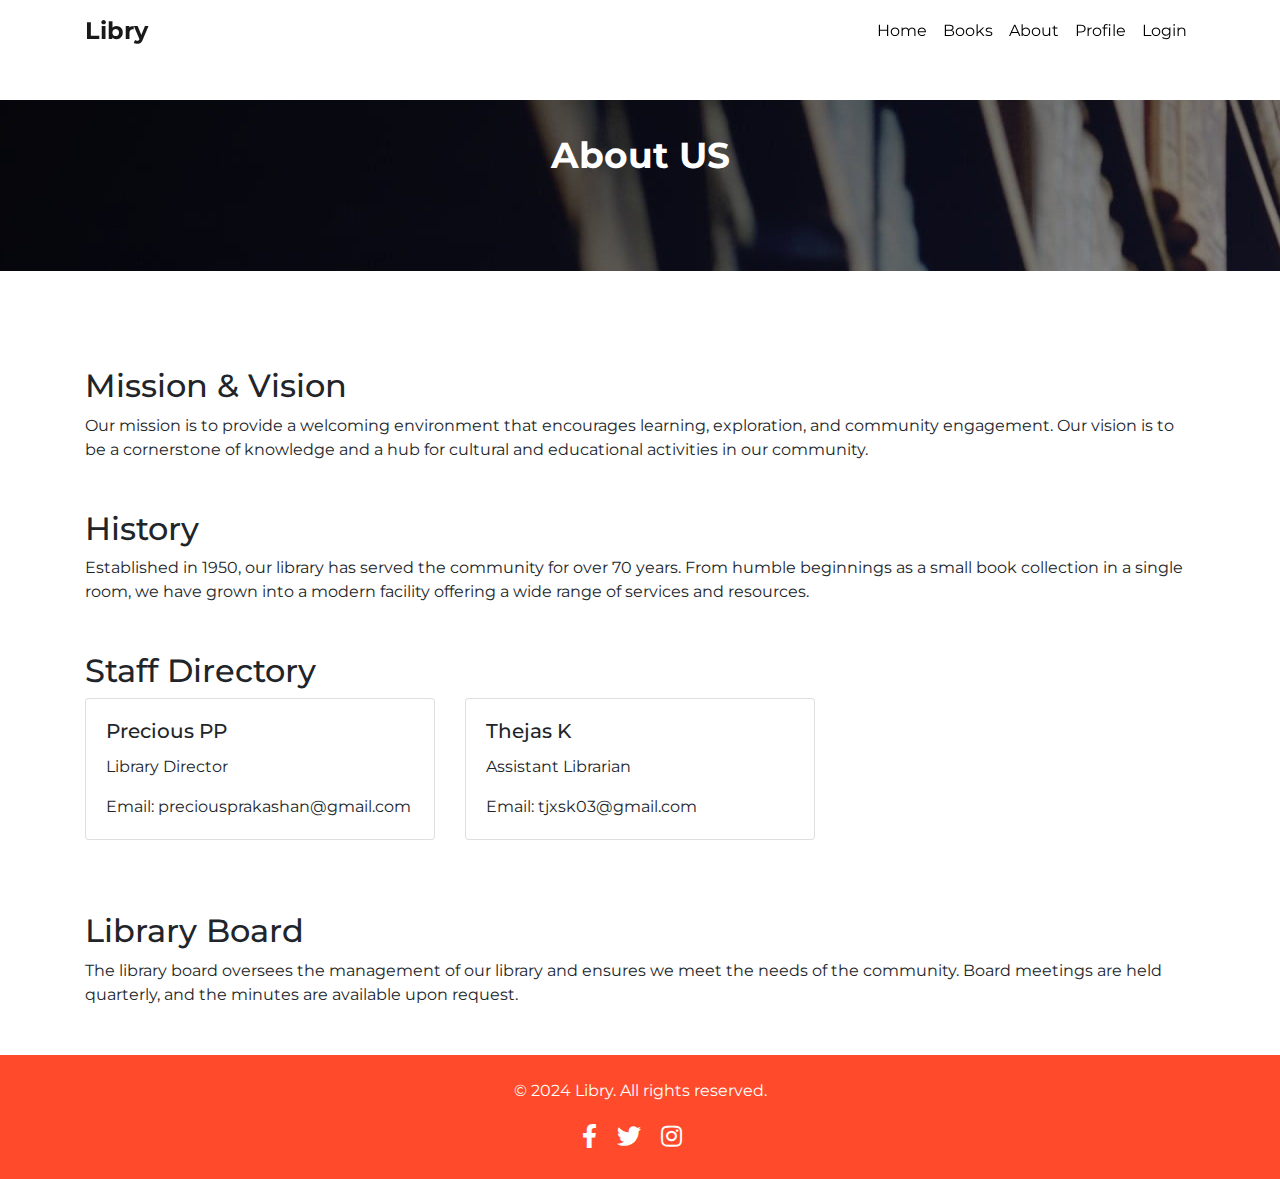
<file: about.html>
<!DOCTYPE html>
<html lang="en">

<head>
    <meta charset="UTF-8">
    <meta name="viewport" content="width=device-width, initial-scale=1.0">
    <title>Libry - Profile</title>
    <link href="https://stackpath.bootstrapcdn.com/bootstrap/4.5.2/css/bootstrap.min.css" rel="stylesheet">
    <link rel="stylesheet" href="https://cdnjs.cloudflare.com/ajax/libs/font-awesome/5.14.0/css/all.min.css">
    <link href="CSS/aboutstyle.css" rel="stylesheet">
</head>

<body>

    <!-- Header -->
    <header class="navbar navbar-expand-lg navbar-light fixed-top" id="mainNav">
        <div class="container">
            <a class="navbar-brand" href="#">Libry</a>
            <button class="navbar-toggler" type="button" data-toggle="collapse" data-target="#navbarResponsive"
                aria-controls="navbarResponsive" aria-expanded="false" aria-label="Toggle navigation">
                <span class="navbar-toggler-icon"></span>
            </button>
            <div class="collapse navbar-collapse" id="navbarResponsive">
                <ul class="navbar-nav ml-auto">
                    <li class="nav-item"><a class="nav-link" href="index.html">Home</a></li>
                    <li class="nav-item"><a class="nav-link" href="books.html">Books</a></li>
                    <li class="nav-item"><a class="nav-link" href="#">About</a></li>
                    <li class="nav-item"><a class="nav-link" href="profile.html">Profile</a></li>
                    <li class="nav-item"><a class="nav-link" href="login.html">Login</a></li>
                </ul>
            </div>
        </div>
    </header>

    <!-- Main Content Wrapper -->
    <div class="content-wrapper">
        <div class="hero-section">
            <h1 class="hero-heading">About US</h1>
        </div>

        <!-- Profile Info -->
        <!-- Profile Info -->
        <div class="content-wrapper mt-5 pt-5">
            <div class="container">
                
                <!-- Mission and Vision -->
                <section id="mission-vision" class="mb-5">
                    <h2>Mission & Vision</h2>
                    <p>Our mission is to provide a welcoming environment that encourages learning, exploration, and community engagement. Our vision is to be a cornerstone of knowledge and a hub for cultural and educational activities in our community.</p>
                </section>
    
                <!-- History -->
                <section id="history" class="mb-5">
                    <h2>History</h2>
                    <p>Established in 1950, our library has served the community for over 70 years. From humble beginnings as a small book collection in a single room, we have grown into a modern facility offering a wide range of services and resources.</p>
                </section>
    
                <!-- Staff Directory -->
                <section id="staff-directory" class="mb-5">
                    <h2>Staff Directory</h2>
                    <div class="row">
                        <div class="col-md-4">
                            <div class="card mb-4">
                                <div class="card-body">
                                    <h5 class="card-title">Precious PP</h5>
                                    <p class="card-text">Library Director</p>
                                    <p class="card-text">Email: preciousprakashan@gmail.com</p>
                                </div>
                            </div>
                        </div>
                        <div class="col-md-4">
                            <div class="card mb-4">
                                <div class="card-body">
                                    <h5 class="card-title">Thejas K</h5>
                                    <p class="card-text">Assistant Librarian</p>
                                    <p class="card-text">Email: tjxsk03@gmail.com</p>
                                </div>
                            </div>
                        </div>
                        <!-- Add more staff cards as needed -->
                    </div>
                </section>
    
                <!-- Library Board -->
                <section id="library-board" class="mb-5">
                    <h2>Library Board</h2>
                    <p>The library board oversees the management of our library and ensures we meet the needs of the community. Board meetings are held quarterly, and the minutes are available upon request.</p>
                </section>
            </div>
        </div>

    <!-- Footer -->
    <footer class=" text-white mb--5 p-4 text-center">
        <p>&copy; 2024 Libry. All rights reserved.</p>
        <div class="social-container">
            <a href="#" class="text-white mr-3"><i class="fab fa-facebook-f"></i></a>
            <a href="#" class="text-white mr-3"><i class="fab fa-twitter"></i></a>
            <a href="#" class="text-white mr-3"><i class="fab fa-instagram"></i></a>
        </div>
    </footer>

    <!-- Bootstrap JS -->
    <script src="https://code.jquery.com/jquery-3.5.1.slim.min.js"></script>
    <script src="https://cdn.jsdelivr.net/npm/@popperjs/core@2.5.4/dist/umd/popper.min.js"></script>
    <script src="https://stackpath.bootstrapcdn.com/bootstrap/4.5.2/js/bootstrap.min.js"></script>
    
</body>

</html>
</file>
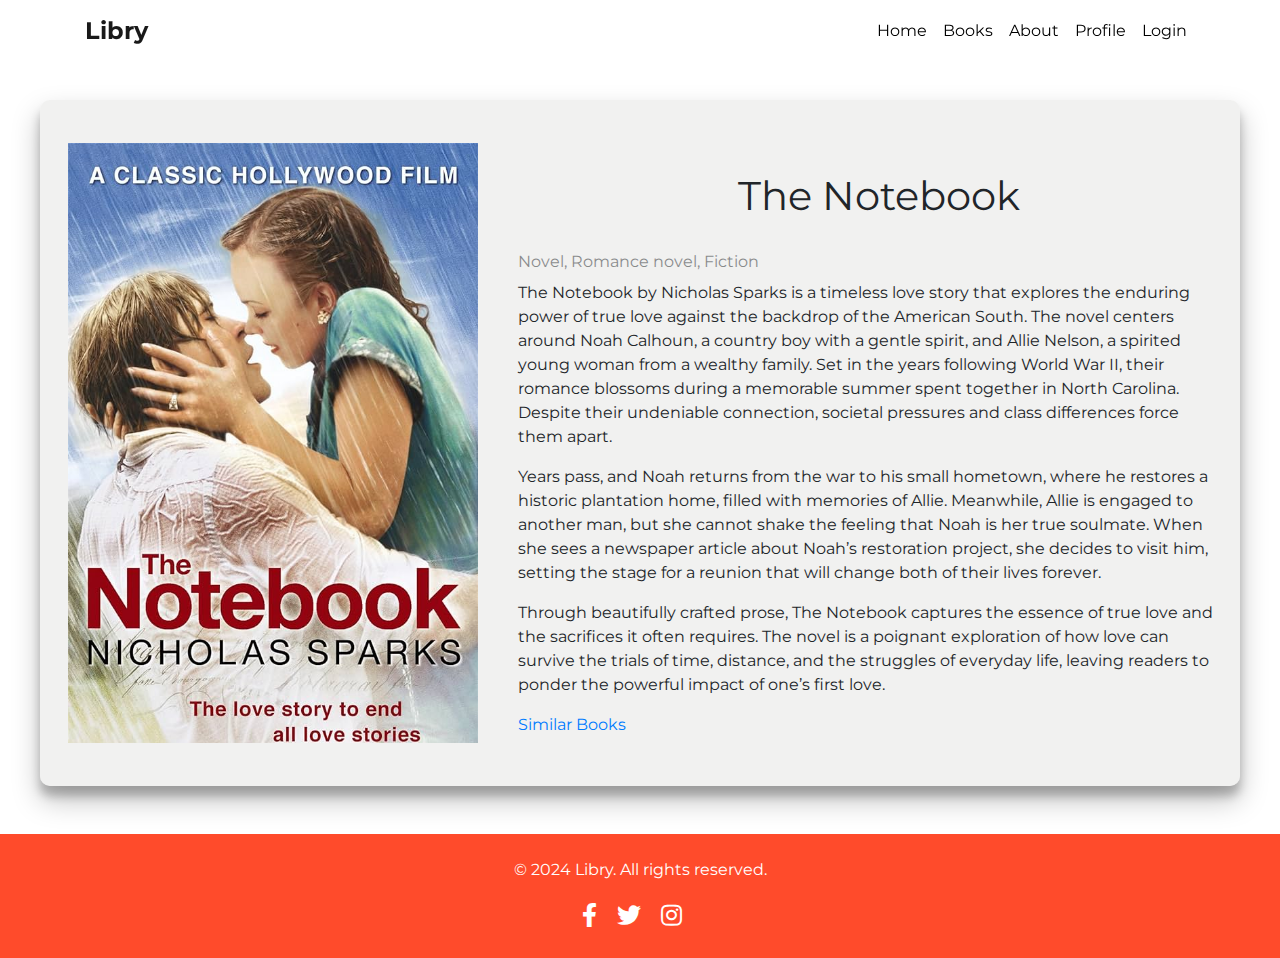
<file: book1.html>
<!DOCTYPE html>
<html lang="en">

<head>
    <meta charset="UTF-8">
    <meta name="viewport" content="width=device-width, initial-scale=1.0">
    <title>Libry - Home</title>
    <link href="https://stackpath.bootstrapcdn.com/bootstrap/4.5.2/css/bootstrap.min.css" rel="stylesheet">
    <link rel="stylesheet" href="https://cdnjs.cloudflare.com/ajax/libs/font-awesome/5.14.0/css/all.min.css">
    <script src="https://cdn.jsdelivr.net/npm/@popperjs/core@2.11.8/dist/umd/popper.min.js"
        integrity="sha384-I7E8VVD/ismYTF4hNIPjVp/Zjvgyol6VFvRkX/vR+Vc4jQkC+hVqc2pM8ODewa9r"
        crossorigin="anonymous"></script>
    <script src="https://cdn.jsdelivr.net/npm/bootstrap@5.3.3/dist/js/bootstrap.min.js"
        integrity="sha384-0pUGZvbkm6XF6gxjEnlmuGrJXVbNuzT9qBBavbLwCsOGabYfZo0T0to5eqruptLy"
        crossorigin="anonymous"></script>
    <link href="CSS/book1.css" rel="stylesheet">
</head>

<body>

    <!-- Header -->
    <header class="navbar navbar-expand-lg navbar-light fixed-top" id="mainNav">
        <div class="container">
            <a class="navbar-brand" href="#">Libry</a>
            <button class="navbar-toggler" type="button" data-toggle="collapse" data-target="#navbarResponsive"
                aria-controls="navbarResponsive" aria-expanded="false" aria-label="Toggle navigation">
                <span class="navbar-toggler-icon"></span>
            </button>
            <div class="collapse navbar-collapse" id="navbarResponsive">
                <ul class="navbar-nav ml-auto">
                    <li class="nav-item"><a class="nav-link" href="#">Home</a></li>
                    <li class="nav-item"><a class="nav-link" href="books.html">Books</a></li>
                    <li class="nav-item"><a class="nav-link" href="about.html">About</a></li>
                    <li class="nav-item"><a class="nav-link" href="profile.html">Profile</a></li>
                    <li class="nav-item"><a class="nav-link" href="login.html">Login</a></li>
                </ul>
            </div>
        </div>
    </header>


    <div class="container1" id="main">
        <div class="grid">
            <div class="row">

                <div class="col-4 abpic" style="background-image: url(images/book/notebook.jpg);">
                </div>



                <div class="col ">
                    <h2 class="news-card__title abdis">The Notebook</h2>
                    <div class="news-card__post-genre">Novel, Romance novel, Fiction</div>
                    <div class="news-card__details-wrapper">
                        <p class="news-card__excerpt">
                            The Notebook by Nicholas Sparks is a timeless love story that explores the enduring power of
                            true love against the backdrop of the American South. The novel centers around Noah Calhoun,
                            a country boy with a gentle spirit, and Allie Nelson, a spirited young woman from a wealthy
                            family. Set in the years following World War II, their romance blossoms during a memorable
                            summer spent together in North Carolina. Despite their undeniable connection, societal
                            pressures and class differences force them apart.
                            </p><p class="news-card__excerpt">
                            Years pass, and Noah returns from the war to his small hometown, where he restores a
                            historic plantation home, filled with memories of Allie. Meanwhile, Allie is engaged to
                            another man, but she cannot shake the feeling that Noah is her true soulmate. When she sees
                            a newspaper article about Noah’s restoration project, she decides to visit him, setting the
                            stage for a reunion that will change both of their lives forever.
                            </p><p class="news-card__excerpt">
                            Through beautifully crafted prose, The Notebook captures the essence of true love and the
                            sacrifices it often requires. The novel is a poignant exploration of how love can survive
                            the trials of time, distance, and the struggles of everyday life, leaving readers to ponder
                            the powerful impact of one’s first love.
                        </p>
                        <a href="books.html#Romance">Similar Books</a>
                    </div>
                </div>
            </div>
        </div>

    </div>
    </div>


    </div>


    <!-- Footer -->
    <footer class=" text-white mt-5 p-4 text-center">
        <p>&copy; 2024 Libry. All rights reserved.</p>
        <div class="social-container">
            <a href="#" class="text-white mr-3"><i class="fab fa-facebook-f"></i></a>
            <a href="#" class="text-white mr-3"><i class="fab fa-twitter"></i></a>
            <a href="#" class="text-white mr-3"><i class="fab fa-instagram"></i></a>
        </div>
    </footer>

    <!-- Bootstrap JS -->
    <script src="https://code.jquery.com/jquery-3.5.1.slim.min.js"></script>
    <script src="https://cdn.jsdelivr.net/npm/@popperjs/core@2.5.4/dist/umd/popper.min.js"></script>
    <script src="https://stackpath.bootstrapcdn.com/bootstrap/4.5.2/js/bootstrap.min.js"></script>

</body>


</html>
</file>
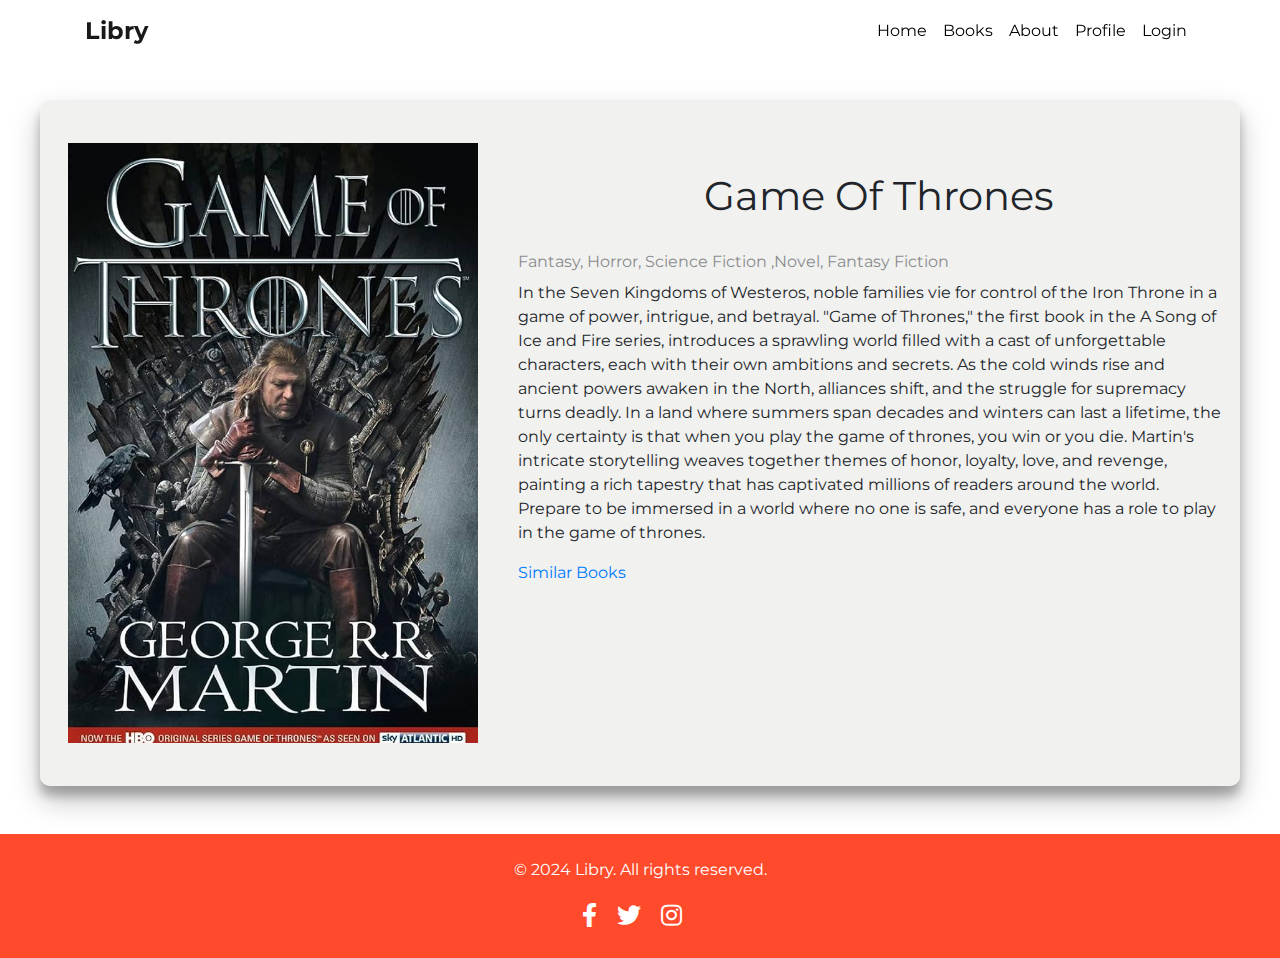
<file: book2.html>
<!DOCTYPE html>
<html lang="en">

<head>
    <meta charset="UTF-8">
    <meta name="viewport" content="width=device-width, initial-scale=1.0">
    <title>Game Of Thrones</title>
    <link href="https://stackpath.bootstrapcdn.com/bootstrap/4.5.2/css/bootstrap.min.css" rel="stylesheet">
    <link rel="stylesheet" href="https://cdnjs.cloudflare.com/ajax/libs/font-awesome/5.14.0/css/all.min.css">
    <script src="https://cdn.jsdelivr.net/npm/@popperjs/core@2.11.8/dist/umd/popper.min.js"
        integrity="sha384-I7E8VVD/ismYTF4hNIPjVp/Zjvgyol6VFvRkX/vR+Vc4jQkC+hVqc2pM8ODewa9r"
        crossorigin="anonymous"></script>
    <script src="https://cdn.jsdelivr.net/npm/bootstrap@5.3.3/dist/js/bootstrap.min.js"
        integrity="sha384-0pUGZvbkm6XF6gxjEnlmuGrJXVbNuzT9qBBavbLwCsOGabYfZo0T0to5eqruptLy"
        crossorigin="anonymous"></script>
    <link href="CSS/book1.css" rel="stylesheet">
</head>

<body>

    <!-- Header -->
    <header class="navbar navbar-expand-lg navbar-light fixed-top" id="mainNav">
        <div class="container">
            <a class="navbar-brand" href="#">Libry</a>
            <button class="navbar-toggler" type="button" data-toggle="collapse" data-target="#navbarResponsive"
                aria-controls="navbarResponsive" aria-expanded="false" aria-label="Toggle navigation">
                <span class="navbar-toggler-icon"></span>
            </button>
            <div class="collapse navbar-collapse" id="navbarResponsive">
                <ul class="navbar-nav ml-auto">
                    <li class="nav-item"><a class="nav-link" href="#">Home</a></li>
                    <li class="nav-item"><a class="nav-link" href="books.html">Books</a></li>
                    <li class="nav-item"><a class="nav-link" href="about.html">About</a></li>
                    <li class="nav-item"><a class="nav-link" href="profile.html">Profile</a></li>
                    <li class="nav-item"><a class="nav-link" href="login.html">Login</a></li>
                </ul>
            </div>
        </div>
    </header>


    <div class="container1" id="main">
        <div class="grid">
            <div class="row">

                <div class="col-4 abpic" style="background-image: url(images/book/gameofthrones.jpg);">
                </div>



                <div class="col ">
                    <h2 class="news-card__title abdis">Game Of Thrones</h2>
                    <div class="news-card__post-genre">Fantasy, Horror, Science Fiction ,Novel, Fantasy Fiction</div>
                    <div class="news-card__details-wrapper">
                        <p class="news-card__excerpt">
                            In the Seven Kingdoms of Westeros, noble families vie for control of the Iron Throne in a
                            game of power, intrigue, and betrayal. "Game of Thrones," the first book in the A Song of
                            Ice and Fire series, introduces a sprawling world filled with a cast of unforgettable
                            characters, each with their own ambitions and secrets. As the cold winds rise and ancient
                            powers awaken in the North, alliances shift, and the struggle for supremacy turns deadly. In
                            a land where summers span decades and winters can last a lifetime, the only certainty is
                            that when you play the game of thrones, you win or you die. Martin's intricate storytelling
                            weaves together themes of honor, loyalty, love, and revenge, painting a rich tapestry that
                            has captivated millions of readers around the world. Prepare to be immersed in a world where
                            no one is safe, and everyone has a role to play in the game of thrones.
                        </p>
                        <a href="books.html#Fantasy">Similar Books</a>
                    </div>
                </div>
            </div>
        </div>

    </div>
    </div>


    </div>


    <!-- Footer -->
    <footer class=" text-white mt-5 p-4 text-center">
        <p>&copy; 2024 Libry. All rights reserved.</p>
        <div class="social-container">
            <a href="#" class="text-white mr-3"><i class="fab fa-facebook-f"></i></a>
            <a href="#" class="text-white mr-3"><i class="fab fa-twitter"></i></a>
            <a href="#" class="text-white mr-3"><i class="fab fa-instagram"></i></a>
        </div>
    </footer>

    <!-- Bootstrap JS -->
    <script src="https://code.jquery.com/jquery-3.5.1.slim.min.js"></script>
    <script src="https://cdn.jsdelivr.net/npm/@popperjs/core@2.5.4/dist/umd/popper.min.js"></script>
    <script src="https://stackpath.bootstrapcdn.com/bootstrap/4.5.2/js/bootstrap.min.js"></script>

</body>


</html>
</file>
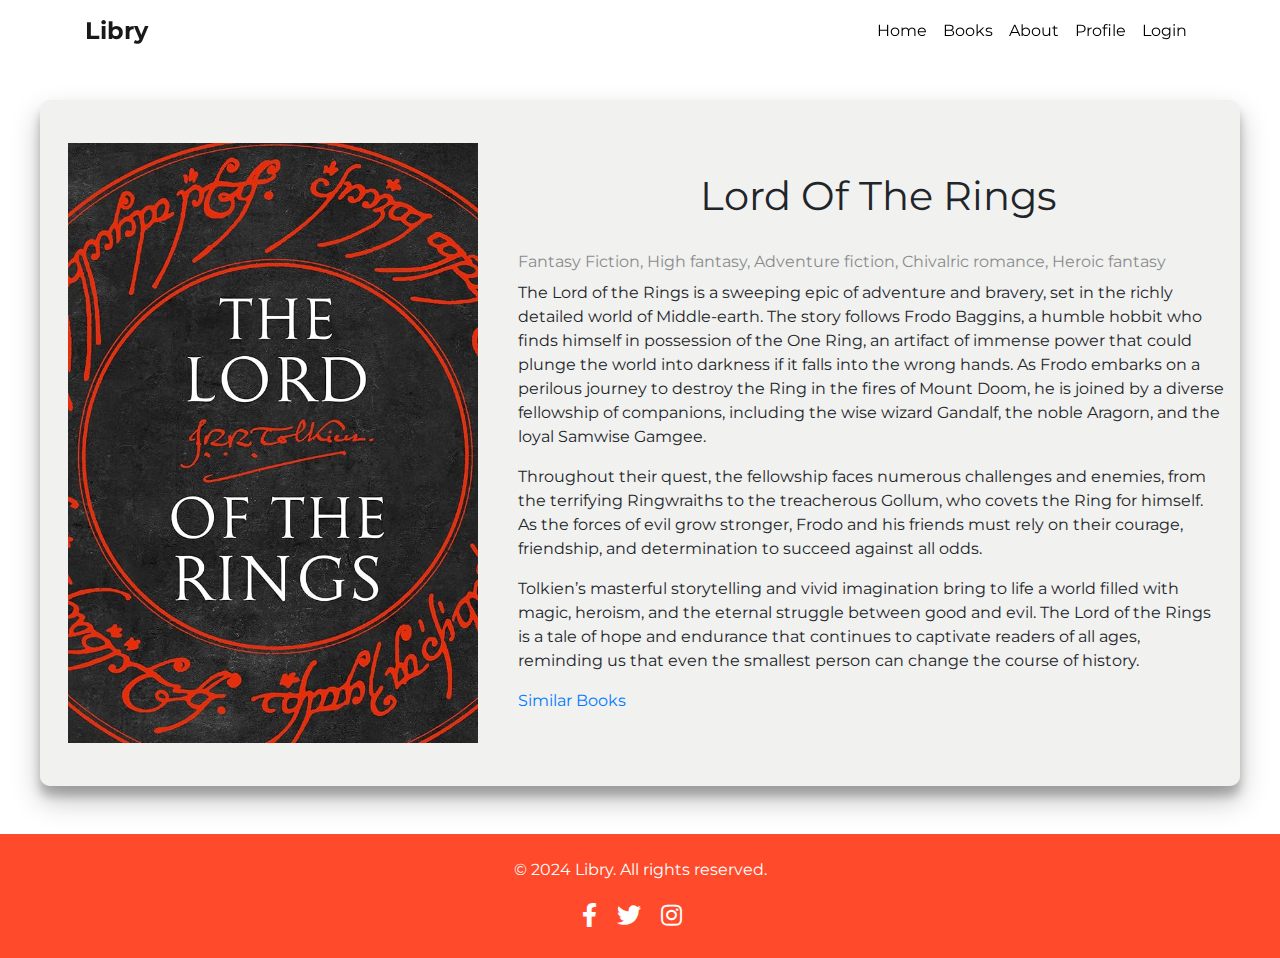
<file: book3.html>
<!DOCTYPE html>
<html lang="en">

<head>
    <meta charset="UTF-8">
    <meta name="viewport" content="width=device-width, initial-scale=1.0">
    <title>Lord Of The Rings</title>
    <link href="https://stackpath.bootstrapcdn.com/bootstrap/4.5.2/css/bootstrap.min.css" rel="stylesheet">
    <link rel="stylesheet" href="https://cdnjs.cloudflare.com/ajax/libs/font-awesome/5.14.0/css/all.min.css">
    <script src="https://cdn.jsdelivr.net/npm/@popperjs/core@2.11.8/dist/umd/popper.min.js"
        integrity="sha384-I7E8VVD/ismYTF4hNIPjVp/Zjvgyol6VFvRkX/vR+Vc4jQkC+hVqc2pM8ODewa9r"
        crossorigin="anonymous"></script>
    <script src="https://cdn.jsdelivr.net/npm/bootstrap@5.3.3/dist/js/bootstrap.min.js"
        integrity="sha384-0pUGZvbkm6XF6gxjEnlmuGrJXVbNuzT9qBBavbLwCsOGabYfZo0T0to5eqruptLy"
        crossorigin="anonymous"></script>
    <link href="CSS/book1.css" rel="stylesheet">
</head>

<body>

    <!-- Header -->
    <header class="navbar navbar-expand-lg navbar-light fixed-top" id="mainNav">
        <div class="container">
            <a class="navbar-brand" href="#">Libry</a>
            <button class="navbar-toggler" type="button" data-toggle="collapse" data-target="#navbarResponsive"
                aria-controls="navbarResponsive" aria-expanded="false" aria-label="Toggle navigation">
                <span class="navbar-toggler-icon"></span>
            </button>
            <div class="collapse navbar-collapse" id="navbarResponsive">
                <ul class="navbar-nav ml-auto">
                    <li class="nav-item"><a class="nav-link" href="#">Home</a></li>
                    <li class="nav-item"><a class="nav-link" href="books.html">Books</a></li>
                    <li class="nav-item"><a class="nav-link" href="about.html">About</a></li>
                    <li class="nav-item"><a class="nav-link" href="profile.html">Profile</a></li>
                    <li class="nav-item"><a class="nav-link" href="login.html">Login</a></li>
                </ul>
            </div>
        </div>
    </header>


    <div class="container1" id="main">
        <div class="grid">
            <div class="row">

                <div class="col-4 abpic" style="background-image: url(images/book/lordoftherings.jpg);">
                </div>



                <div class="col ">
                    <h2 class="news-card__title abdis">Lord Of The Rings</h2>
                    <div class="news-card__post-genre">Fantasy Fiction, High fantasy, Adventure fiction, Chivalric
                        romance, Heroic fantasy</div>
                    <div class="news-card__details-wrapper">
                        <p class="news-card__excerpt">
                            The Lord of the Rings is a sweeping epic of adventure and bravery, set in the richly
                            detailed world of Middle-earth. The story follows Frodo Baggins, a humble hobbit who finds
                            himself in possession of the One Ring, an artifact of immense power that could plunge the
                            world into darkness if it falls into the wrong hands. As Frodo embarks on a perilous journey
                            to destroy the Ring in the fires of Mount Doom, he is joined by a diverse fellowship of
                            companions, including the wise wizard Gandalf, the noble Aragorn, and the loyal Samwise
                            Gamgee.
                            </p><p class="news-card__excerpt">
                            Throughout their quest, the fellowship faces numerous challenges and enemies, from the
                            terrifying Ringwraiths to the treacherous Gollum, who covets the Ring for himself. As the
                            forces of evil grow stronger, Frodo and his friends must rely on their courage, friendship,
                            and determination to succeed against all odds.
                            </p><p class="news-card__excerpt">
                            Tolkien’s masterful storytelling and vivid imagination bring to life a world filled with
                            magic, heroism, and the eternal struggle between good and evil. The Lord of the Rings is a
                            tale of hope and endurance that continues to captivate readers of all ages, reminding us
                            that even the smallest person can change the course of history.
                        </p>
                        <a href="books.html#Fantasy">Similar Books</a>
                    </div>
                </div>
            </div>
        </div>

    </div>
    </div>


    </div>


    <!-- Footer -->
    <footer class=" text-white mt-5 p-4 text-center">
        <p>&copy; 2024 Libry. All rights reserved.</p>
        <div class="social-container">
            <a href="#" class="text-white mr-3"><i class="fab fa-facebook-f"></i></a>
            <a href="#" class="text-white mr-3"><i class="fab fa-twitter"></i></a>
            <a href="#" class="text-white mr-3"><i class="fab fa-instagram"></i></a>
        </div>
    </footer>

    <!-- Bootstrap JS -->
    <script src="https://code.jquery.com/jquery-3.5.1.slim.min.js"></script>
    <script src="https://cdn.jsdelivr.net/npm/@popperjs/core@2.5.4/dist/umd/popper.min.js"></script>
    <script src="https://stackpath.bootstrapcdn.com/bootstrap/4.5.2/js/bootstrap.min.js"></script>

</body>


</html>
</file>
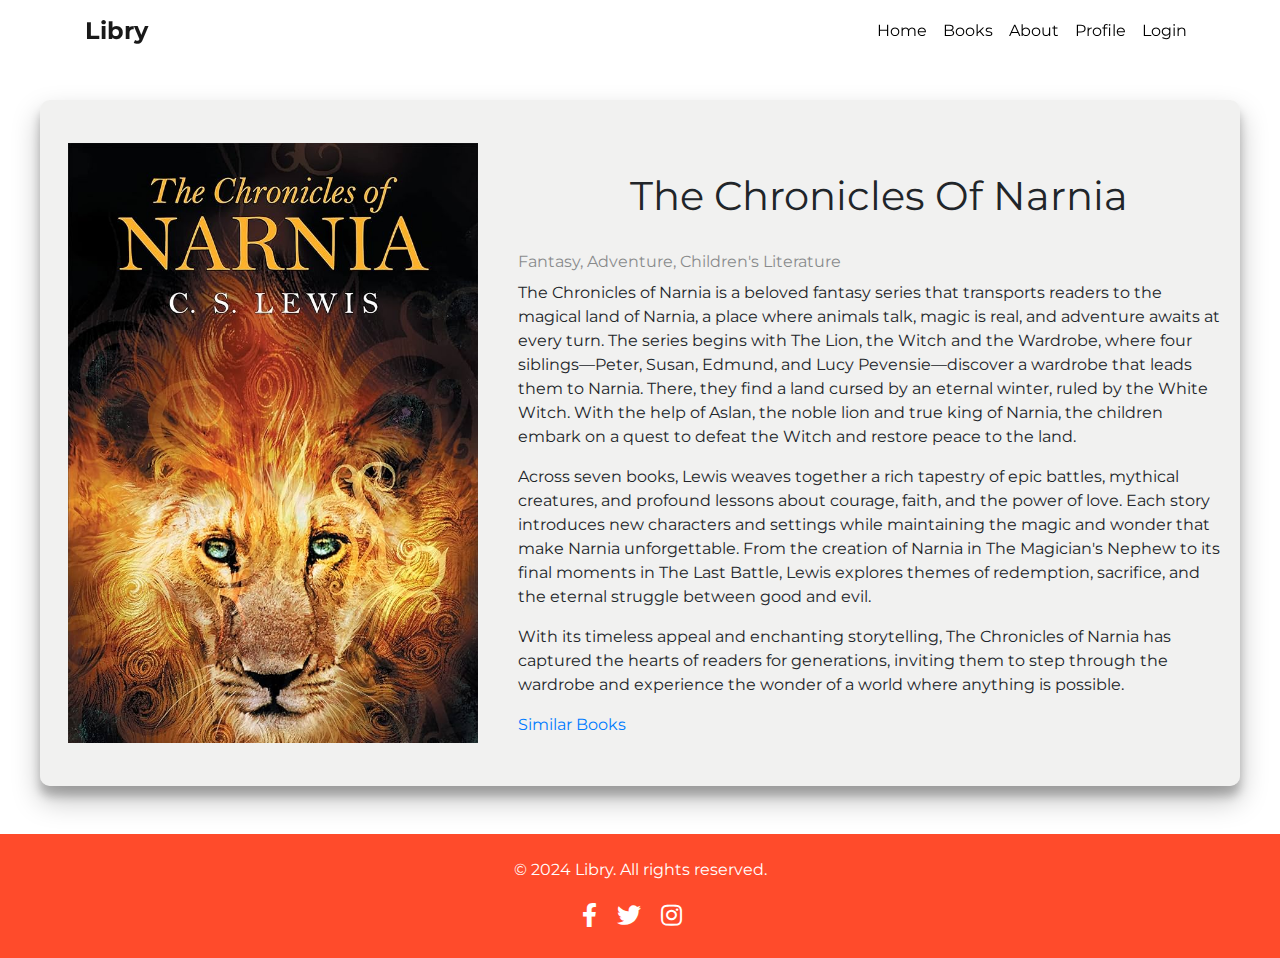
<file: book4.html>
<!DOCTYPE html>
<html lang="en">

<head>
    <meta charset="UTF-8">
    <meta name="viewport" content="width=device-width, initial-scale=1.0">
    <title>The Chronicles Of Narnia</title>
    <link href="https://stackpath.bootstrapcdn.com/bootstrap/4.5.2/css/bootstrap.min.css" rel="stylesheet">
    <link rel="stylesheet" href="https://cdnjs.cloudflare.com/ajax/libs/font-awesome/5.14.0/css/all.min.css">
    <script src="https://cdn.jsdelivr.net/npm/@popperjs/core@2.11.8/dist/umd/popper.min.js"
        integrity="sha384-I7E8VVD/ismYTF4hNIPjVp/Zjvgyol6VFvRkX/vR+Vc4jQkC+hVqc2pM8ODewa9r"
        crossorigin="anonymous"></script>
    <script src="https://cdn.jsdelivr.net/npm/bootstrap@5.3.3/dist/js/bootstrap.min.js"
        integrity="sha384-0pUGZvbkm6XF6gxjEnlmuGrJXVbNuzT9qBBavbLwCsOGabYfZo0T0to5eqruptLy"
        crossorigin="anonymous"></script>
    <link href="CSS/book1.css" rel="stylesheet">
</head>

<body>

    <!-- Header -->
    <header class="navbar navbar-expand-lg navbar-light fixed-top" id="mainNav">
        <div class="container">
            <a class="navbar-brand" href="#">Libry</a>
            <button class="navbar-toggler" type="button" data-toggle="collapse" data-target="#navbarResponsive"
                aria-controls="navbarResponsive" aria-expanded="false" aria-label="Toggle navigation">
                <span class="navbar-toggler-icon"></span>
            </button>
            <div class="collapse navbar-collapse" id="navbarResponsive">
                <ul class="navbar-nav ml-auto">
                    <li class="nav-item"><a class="nav-link" href="#">Home</a></li>
                    <li class="nav-item"><a class="nav-link" href="books.html">Books</a></li>
                    <li class="nav-item"><a class="nav-link" href="about.html">About</a></li>
                    <li class="nav-item"><a class="nav-link" href="profile.html">Profile</a></li>
                    <li class="nav-item"><a class="nav-link" href="login.html">Login</a></li>
                </ul>
            </div>
        </div>
    </header>


    <div class="container1" id="main">
        <div class="grid">
            <div class="row">

                <div class="col-4 abpic" style="background-image: url(images/book/thechroniclesofnarnia.jpg);">
                </div>



                <div class="col ">
                    <h2 class="news-card__title abdis">The Chronicles Of Narnia</h2>
                    <div class="news-card__post-genre">Fantasy, Adventure, Children's Literature</div>
                    <div class="news-card__details-wrapper">
                        <p class="news-card__excerpt">
                            The Chronicles of Narnia is a beloved fantasy series that transports readers to the magical
                            land of Narnia, a place where animals talk, magic is real, and adventure awaits at every
                            turn. The series begins with The Lion, the Witch and the Wardrobe, where four
                            siblings—Peter, Susan, Edmund, and Lucy Pevensie—discover a wardrobe that leads them to
                            Narnia. There, they find a land cursed by an eternal winter, ruled by the White Witch. With
                            the help of Aslan, the noble lion and true king of Narnia, the children embark on a quest to
                            defeat the Witch and restore peace to the land.
                        </p>
                        <p class="news-card__excerpt">
                            Across seven books, Lewis weaves together a rich tapestry of epic battles, mythical
                            creatures, and profound lessons about courage, faith, and the power of love. Each story
                            introduces new characters and settings while maintaining the magic and wonder that make
                            Narnia unforgettable. From the creation of Narnia in The Magician's Nephew to its final
                            moments in The Last Battle, Lewis explores themes of redemption, sacrifice, and the eternal
                            struggle between good and evil.
                        </p>
                        <p class="news-card__excerpt">
                            With its timeless appeal and enchanting storytelling, The Chronicles of Narnia has captured
                            the hearts of readers for generations, inviting them to step through the wardrobe and
                            experience the wonder of a world where anything is possible.
                            </p>
                            
                        <a href="books.html#Fantasy">Similar Books</a>
                    </div>
                </div>
            </div>
        </div>

    </div>
    </div>


    </div>


    <!-- Footer -->
    <footer class=" text-white mt-5 p-4 text-center">
        <p>&copy; 2024 Libry. All rights reserved.</p>
        <div class="social-container">
            <a href="#" class="text-white mr-3"><i class="fab fa-facebook-f"></i></a>
            <a href="#" class="text-white mr-3"><i class="fab fa-twitter"></i></a>
            <a href="#" class="text-white mr-3"><i class="fab fa-instagram"></i></a>
        </div>
    </footer>

    <!-- Bootstrap JS -->
    <script src="https://code.jquery.com/jquery-3.5.1.slim.min.js"></script>
    <script src="https://cdn.jsdelivr.net/npm/@popperjs/core@2.5.4/dist/umd/popper.min.js"></script>
    <script src="https://stackpath.bootstrapcdn.com/bootstrap/4.5.2/js/bootstrap.min.js"></script>

</body>


</html>
</file>
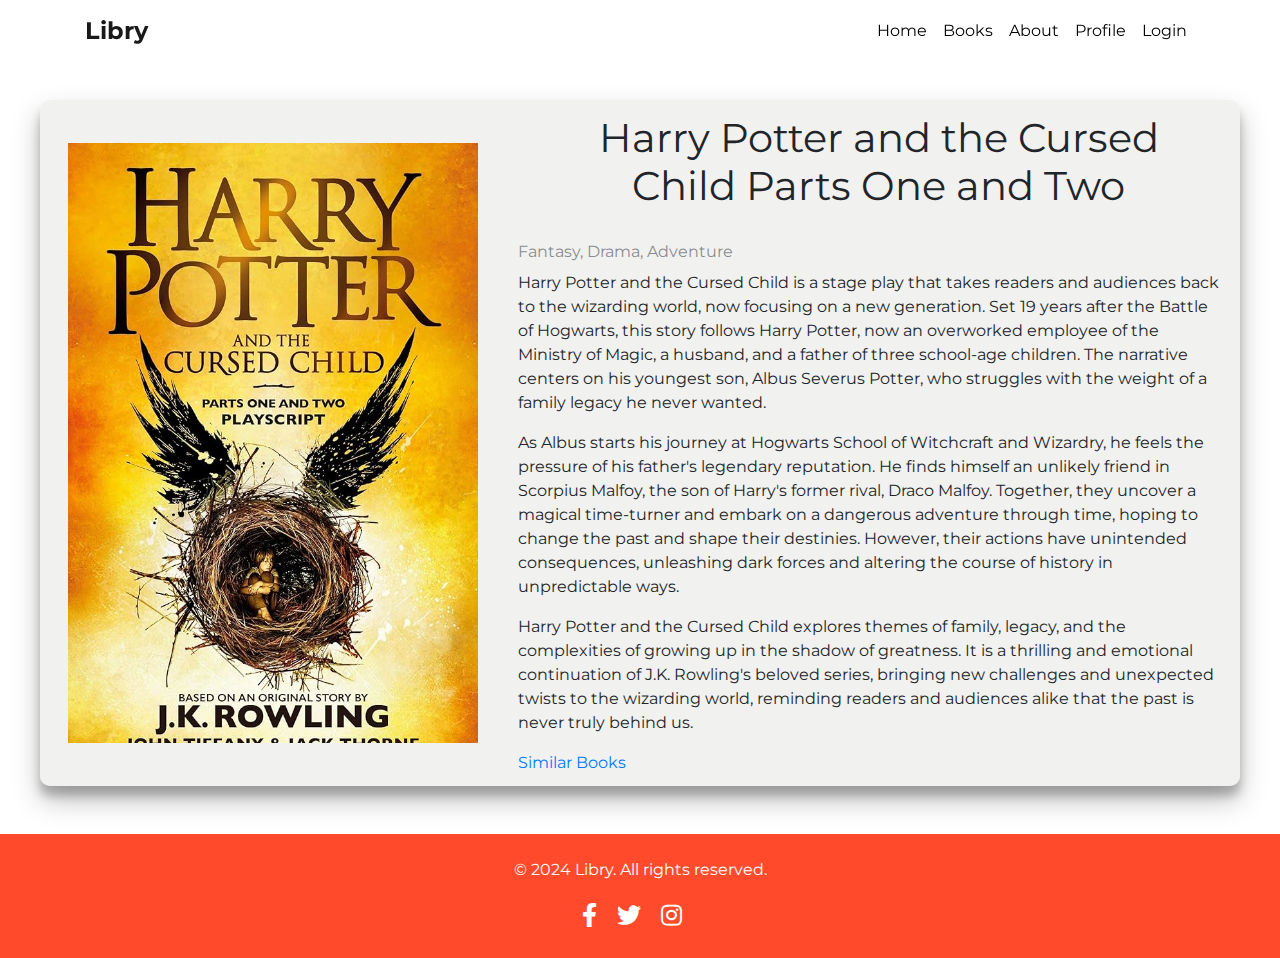
<file: book5.html>
<!DOCTYPE html>
<html lang="en">

<head>
    <meta charset="UTF-8">
    <meta name="viewport" content="width=device-width, initial-scale=1.0">
    <title>Harry Potter and the Cursed Child Parts One and Two</title>
    <link href="https://stackpath.bootstrapcdn.com/bootstrap/4.5.2/css/bootstrap.min.css" rel="stylesheet">
    <link rel="stylesheet" href="https://cdnjs.cloudflare.com/ajax/libs/font-awesome/5.14.0/css/all.min.css">
    <script src="https://cdn.jsdelivr.net/npm/@popperjs/core@2.11.8/dist/umd/popper.min.js"
        integrity="sha384-I7E8VVD/ismYTF4hNIPjVp/Zjvgyol6VFvRkX/vR+Vc4jQkC+hVqc2pM8ODewa9r"
        crossorigin="anonymous"></script>
    <script src="https://cdn.jsdelivr.net/npm/bootstrap@5.3.3/dist/js/bootstrap.min.js"
        integrity="sha384-0pUGZvbkm6XF6gxjEnlmuGrJXVbNuzT9qBBavbLwCsOGabYfZo0T0to5eqruptLy"
        crossorigin="anonymous"></script>
    <link href="CSS/book1.css" rel="stylesheet">
</head>

<body>

    <!-- Header -->
    <header class="navbar navbar-expand-lg navbar-light fixed-top" id="mainNav">
        <div class="container">
            <a class="navbar-brand" href="#">Libry</a>
            <button class="navbar-toggler" type="button" data-toggle="collapse" data-target="#navbarResponsive"
                aria-controls="navbarResponsive" aria-expanded="false" aria-label="Toggle navigation">
                <span class="navbar-toggler-icon"></span>
            </button>
            <div class="collapse navbar-collapse" id="navbarResponsive">
                <ul class="navbar-nav ml-auto">
                    <li class="nav-item"><a class="nav-link" href="#">Home</a></li>
                    <li class="nav-item"><a class="nav-link" href="books.html">Books</a></li>
                    <li class="nav-item"><a class="nav-link" href="about.html">About</a></li>
                    <li class="nav-item"><a class="nav-link" href="profile.html">Profile</a></li>
                    <li class="nav-item"><a class="nav-link" href="login.html">Login</a></li>
                </ul>
            </div>
        </div>
    </header>


    <div class="container1" id="main">
        <div class="grid">
            <div class="row">

                <div class="col-4 abpic" style="background-image: url(images/book/harrypotter.jpg);">
                </div>



                <div class="col ">
                    <h2 class="news-card__title abdis" style="padding-top: 2%;">Harry Potter and the Cursed Child Parts One and Two</h2>
                    <div class="news-card__post-genre">Fantasy, Drama, Adventure</div>
                    <div class="news-card__details-wrapper">
                        <p class="news-card__excerpt">
                            Harry Potter and the Cursed Child is a stage play that takes readers and audiences back to
                            the wizarding world, now focusing on a new generation. Set 19 years after the Battle of
                            Hogwarts, this story follows Harry Potter, now an overworked employee of the Ministry of
                            Magic, a husband, and a father of three school-age children. The narrative centers on his
                            youngest son, Albus Severus Potter, who struggles with the weight of a family legacy he
                            never wanted.
                            </p><p class="news-card__excerpt">
                            As Albus starts his journey at Hogwarts School of Witchcraft and Wizardry, he feels the
                            pressure of his father's legendary reputation. He finds himself an unlikely friend in
                            Scorpius Malfoy, the son of Harry's former rival, Draco Malfoy. Together, they uncover a
                            magical time-turner and embark on a dangerous adventure through time, hoping to change the
                            past and shape their destinies. However, their actions have unintended consequences,
                            unleashing dark forces and altering the course of history in unpredictable ways.
                           </p> <p class="news-card__excerpt">
                            Harry Potter and the Cursed Child explores themes of family, legacy, and the complexities of
                            growing up in the shadow of greatness. It is a thrilling and emotional continuation of J.K.
                            Rowling's beloved series, bringing new challenges and unexpected twists to the wizarding
                            world, reminding readers and audiences alike that the past is never truly behind us.
                                </p>
                            <a href="books.html#Fantasy">Similar Books</a>
                    </div>
                </div>
            </div>
        </div>

    </div>
    </div>


    </div>


    <!-- Footer -->
    <footer class=" text-white mt-5 p-4 text-center">
        <p>&copy; 2024 Libry. All rights reserved.</p>
        <div class="social-container">
            <a href="#" class="text-white mr-3"><i class="fab fa-facebook-f"></i></a>
            <a href="#" class="text-white mr-3"><i class="fab fa-twitter"></i></a>
            <a href="#" class="text-white mr-3"><i class="fab fa-instagram"></i></a>
        </div>
    </footer>

    <!-- Bootstrap JS -->
    <script src="https://code.jquery.com/jquery-3.5.1.slim.min.js"></script>
    <script src="https://cdn.jsdelivr.net/npm/@popperjs/core@2.5.4/dist/umd/popper.min.js"></script>
    <script src="https://stackpath.bootstrapcdn.com/bootstrap/4.5.2/js/bootstrap.min.js"></script>

</body>


</html>
</file>
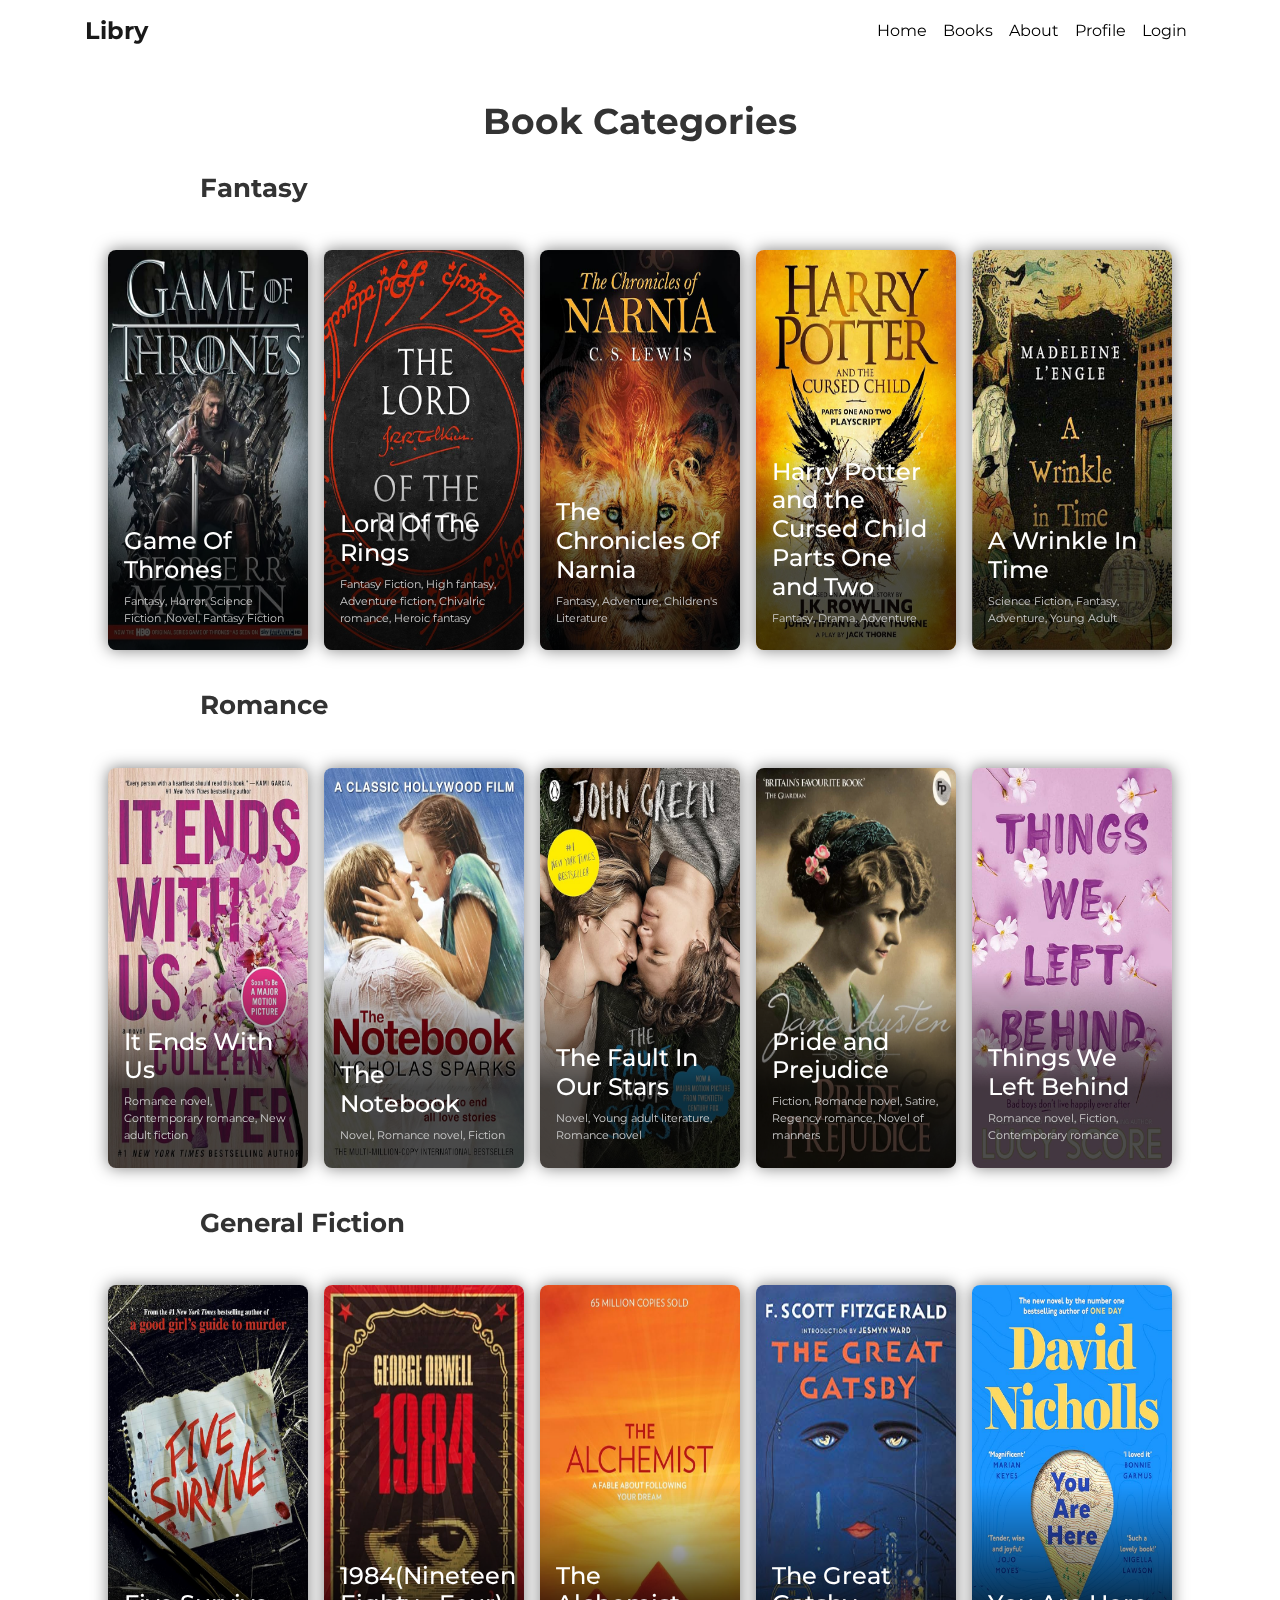
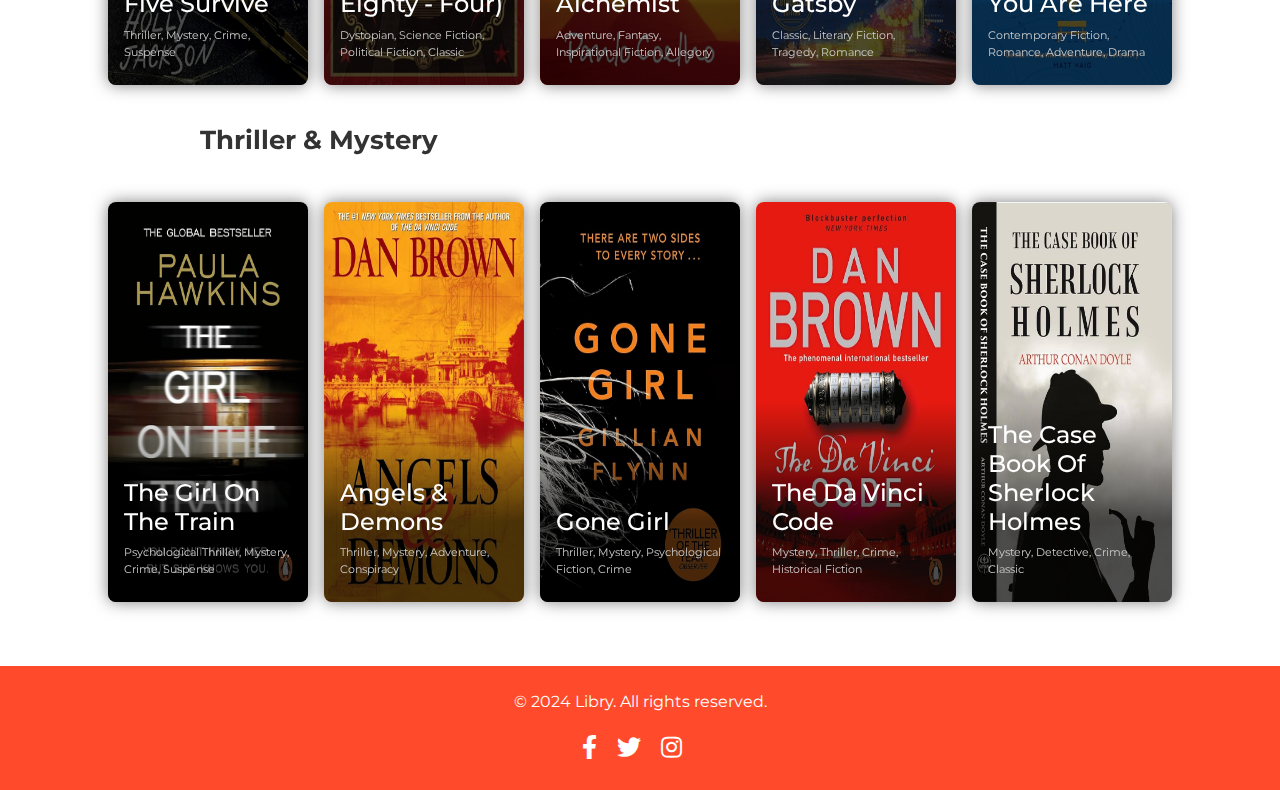
<file: books.html>
<!DOCTYPE html>
<html lang="en">

<head>
    <meta charset="UTF-8">
    <meta name="viewport" content="width=device-width, initial-scale=1.0">
    <title>Libry - Home</title>
    <link href="https://stackpath.bootstrapcdn.com/bootstrap/4.5.2/css/bootstrap.min.css" rel="stylesheet">
    <link rel="stylesheet" href="https://cdnjs.cloudflare.com/ajax/libs/font-awesome/5.14.0/css/all.min.css">
    <script src="https://cdn.jsdelivr.net/npm/@popperjs/core@2.11.8/dist/umd/popper.min.js"
        integrity="sha384-I7E8VVD/ismYTF4hNIPjVp/Zjvgyol6VFvRkX/vR+Vc4jQkC+hVqc2pM8ODewa9r"
        crossorigin="anonymous"></script>
    <script src="https://cdn.jsdelivr.net/npm/bootstrap@5.3.3/dist/js/bootstrap.min.js"
        integrity="sha384-0pUGZvbkm6XF6gxjEnlmuGrJXVbNuzT9qBBavbLwCsOGabYfZo0T0to5eqruptLy"
        crossorigin="anonymous"></script>

    <link href="CSS/booksstyle.css" rel="stylesheet">
</head>

<body>

    <!-- Header -->
    <header class="navbar navbar-expand-lg navbar-light fixed-top" id="mainNav">
        <div class="container">
            <a class="navbar-brand" href="#">Libry</a>
            <button class="navbar-toggler" type="button" data-toggle="collapse" data-target="#navbarResponsive"
                aria-controls="navbarResponsive" aria-expanded="false" aria-label="Toggle navigation">
                <span class="navbar-toggler-icon"></span>
            </button>
            <div class="collapse navbar-collapse" id="navbarResponsive">
                <ul class="navbar-nav ml-auto">
                    <li class="nav-item"><a class="nav-link" href="index.html">Home</a></li>
                    <li class="nav-item"><a class="nav-link" href="#">Books</a></li>
                    <li class="nav-item"><a class="nav-link" href="about.html">About</a></li>
                    <li class="nav-item"><a class="nav-link" href="profile.html">Profile</a></li>
                    <li class="nav-item"><a class="nav-link" href="login.html">Login</a></li>
                </ul>
            </div>
        </div>
    </header>

    <!-- Content Wrapper -->
    <div style="margin-top: 100px;">
        <h2 class="content-heading">Book Categories</h2>

        <h2 class="content-subheading" id="Fantasy">Fantasy</h2>
        <div class="content-wrapper">

            <div class="news-card">
                <img src="images/book/gameofthrones.jpg" alt="" class="news-card__image">
                <div class="news-card__text-wrapper">
                    <h2 class="news-card__title">Game Of Thrones</h2>
                    <div class="news-card__post-genre">Fantasy, Horror, Science Fiction ,Novel, Fantasy Fiction</div>
                    <div class="news-card__details-wrapper">
                        <p class="news-card__excerpt">"Game of Thrones" by George R. R. Martin plunges readers into the
                            turbulent world of Westeros, where noble families vie for the Iron Throne. With treacherous
                            politics, dark magic, and epic battles, this gripping saga will leave you yearning for
                            more.&hellip;</p>
                        <a href="book2.html" class="news-card__read-more">Read more <i
                                class="fas fa-long-arrow-alt-right"></i></a>
                    </div>
                </div>
            </div>
            <div class="news-card">
                <img src="images/book/lordoftherings.jpg" alt="" class="news-card__image">
                <div class="news-card__text-wrapper">
                    <h2 class="news-card__title">Lord Of The Rings</h2>
                    <div class="news-card__post-genre">Fantasy Fiction, High fantasy, Adventure fiction, Chivalric romance, Heroic fantasy</div>
                    <div class="news-card__details-wrapper">
                        <p class="news-card__excerpt">"The Lord of the Rings" by J.R.R. Tolkien weaves an epic tale of
                            courage and friendship in the mystical land of Middle-earth. Join Frodo and his companions
                            on a perilous quest to destroy a powerful ring and save their world from darkness&hellip;
                        </p>
                        <a href="book3.html" class="news-card__read-more">Read more <i
                                class="fas fa-long-arrow-alt-right"></i></a>
                    </div>
                </div>
            </div>
            <div class="news-card">
                <img src="images/book/thechroniclesofnarnia.jpg" alt="" class="news-card__image">
                <div class="news-card__text-wrapper">
                    <h2 class="news-card__title">The Chronicles Of Narnia</h2>
                    <div class="news-card__post-genre">Fantasy, Adventure, Children's Literature</div>
                    <div class="news-card__details-wrapper">
                        <p class="news-card__excerpt">"The Chronicles of Narnia" by C.S. Lewis invites readers into a
                            magical world where children discover enchanted lands and epic battles between good and
                            evil. Follow their adventures through Narnia and uncover timeless truths and
                            wonders.&hellip;</p>
                        <a href="book4.html" class="news-card__read-more">Read more <i
                                class="fas fa-long-arrow-alt-right"></i></a>
                    </div>
                </div>
            </div>
            <div class="news-card">
                <img src="images/book/harrypotter.jpg" alt="" class="news-card__image">
                <div class="news-card__text-wrapper">
                    <h2 class="news-card__title">Harry Potter and the Cursed Child Parts One and Two</h2>
                    <div class="news-card__post-genre">Fantasy, Drama, Adventure</div>
                    <div class="news-card__details-wrapper">
                        <p class="news-card__excerpt">"Harry Potter and the Cursed Child Parts One and Two" by J.K.
                            Rowling, John Tiffany, and Jack Thorne unveils a thrilling new chapter in the wizarding
                            world. Follow Harry Potter's son, .&hellip;</p>
                        <a href="book5.html" class="news-card__read-more">Read more <i
                                class="fas fa-long-arrow-alt-right"></i></a>
                    </div>
                </div>
            </div>
            <div class="news-card">
                <img src="images/book/Awrinkleintime.jpg" alt="" class="news-card__image">
                <div class="news-card__text-wrapper">
                    <h2 class="news-card__title">A Wrinkle In Time</h2>
                    <div class="news-card__post-genre">Science Fiction, Fantasy, Adventure, Young Adult</div>
                    <div class="news-card__details-wrapper">
                        <p class="news-card__excerpt">"A Wrinkle in Time" by Madeleine L'Engle takes readers on a
                            mesmerizing journey through space and time. Join Meg Murry and her friends as they confront
                            dark forces to rescue her father and discover the true power of love and courage.&hellip;
                        </p>
                        <a href="#" class="news-card__read-more">Read more <i
                                class="fas fa-long-arrow-alt-right"></i></a>
                    </div>
                </div>
            </div>

        </div>

        <br>



        <h2 class="content-subheading" id="Romance">Romance</h2>
        <div class="content-wrapper">

            <div class="news-card">
                <img src="images/book/1.jpg" alt="" class="news-card__image">
                <div class="news-card__text-wrapper">
                    <h2 class="news-card__title">It Ends With Us</h2>
                    <div class="news-card__post-genre">Romance novel, Contemporary romance, New adult fiction</div>
                    <div class="news-card__details-wrapper">
                        <p class="news-card__excerpt">It Ends with Us is a romance novel by Colleen Hoover, published by
                            Atria Books on August 2, 2016. Based on the relationship between her mother and father,
                            Hoover described it as "the hardest book I've ever written". It explores themes of domestic
                            violence and emotional abuse&hellip;</p>
                        <a href="#" class="news-card__read-more">Read more <i
                                class="fas fa-long-arrow-alt-right"></i></a>
                    </div>
                </div>
            </div>
            <div class="news-card">
                <img src="images/book/notebook.jpg" alt="" class="news-card__image">
                <div class="news-card__text-wrapper">
                    <h2 class="news-card__title">The Notebook</h2>
                    <div class="news-card__post-genre">Novel, Romance novel, Fiction</div>
                    <div class="news-card__details-wrapper">
                        <p class="news-card__excerpt">"The Notebook" by Nicholas Sparks is a poignant love story that
                            spans decades. Follow Noah and Allie as their passionate romance endures through life's
                            trials, revealing the timeless power of true love and the enduring strength of
                            memories.&hellip;</p>
                        <a href="book1.html" class="news-card__read-more">Read more <i
                                class="fas fa-long-arrow-alt-right"></i></a>
                    </div>
                </div>
            </div>
            <div class="news-card">
                <img src="images/book/The_Fault_In_our_stars.jpg" alt="" class="news-card__image">
                <div class="news-card__text-wrapper">
                    <h2 class="news-card__title">The Fault In Our Stars</h2>
                    <div class="news-card__post-genre">Novel, Young adult literature, Romance novel</div>
                    <div class="news-card__details-wrapper">
                        <p class="news-card__excerpt">"The Fault in Our Stars" by John Green follows the touching
                            journey of Hazel and Gus, two teens with cancer who find love and meaning in their shared
                            struggles. A profound exploration of life, love, and the impact of an extraordinary
                            relationship.&hellip;</p>
                        <a href="#" class="news-card__read-more">Read more <i
                                class="fas fa-long-arrow-alt-right"></i></a>
                    </div>
                </div>
            </div>
            <div class="news-card">
                <img src="images/book/pride-prejudice.webp" alt="" class="news-card__image">
                <div class="news-card__text-wrapper">
                    <h2 class="news-card__title">Pride and Prejudice</h2>
                    <div class="news-card__post-genre">Fiction, Romance novel, Satire, Regency romance, Novel of manners</div>
                    <div class="news-card__details-wrapper">
                        <p class="news-card__excerpt">Jane Austen's “Pride and Prejudice” is a timeless romance that
                            follows Elizabeth Bennet and Mr. Darcy as they navigate societal expectations and personal
                            misunderstandings. Their evolving relationship challenges norms and offers a witty critique
                            of early 19th-century English society.&hellip;</p>
                        <a href="#" class="news-card__read-more">Read more <i
                                class="fas fa-long-arrow-alt-right"></i></a>
                    </div>
                </div>
            </div>
            <div class="news-card">
                <img src="images/book/things-we-left-behind.jpg" alt="" class="news-card__image">
                <div class="news-card__text-wrapper">
                    <h2 class="news-card__title">Things We Left Behind</h2>
                    <div class="news-card__post-genre">Romance novel, Fiction, Contemporary romance</div>
                    <div class="news-card__details-wrapper">
                        <p class="news-card__excerpt">“Things We Left Behind” delves into the echoes of past choices and
                            their impact on the present. Through compelling storytelling, it explores how our decisions
                            shape our lives and relationships.&hellip;</p>
                        <a href="#" class="news-card__read-more">Read more <i
                                class="fas fa-long-arrow-alt-right"></i></a>
                    </div>
                </div>
            </div>

        </div>


        <br>


        <h2 class="content-subheading" id="General_Fiction">General Fiction</h2>
        <div class="content-wrapper">

            <div class="news-card">
                <img src="images/book/Five Survive.jpg" alt="" class="news-card__image">
                <div class="news-card__text-wrapper">
                    <h2 class="news-card__title">Five Survive</h2>
                    <div class="news-card__post-genre">Thriller, Mystery, Crime, Suspense</div>
                    <div class="news-card__details-wrapper">
                        <p class="news-card__excerpt">“Five Survive” follows a group of friends trapped on a road trip
                            gone wrong. With danger lurking at every turn, they must confront their deepest fears and
                            secrets to survive the night.&hellip;</p>
                        <a href="#" class="news-card__read-more">Read more <i
                                class="fas fa-long-arrow-alt-right"></i></a>
                    </div>
                </div>
            </div>
            <div class="news-card">
                <img src="images/book/Nineteen Eighty - Four.jpg" alt="" class="news-card__image">
                <div class="news-card__text-wrapper">
                    <h2 class="news-card__title">1984(Nineteen Eighty - Four)</h2>
                    <div class="news-card__post-genre">Dystopian, Science Fiction, Political Fiction, Classic</div>
                    <div class="news-card__details-wrapper">
                        <p class="news-card__excerpt">“1984” by George Orwell is a dystopian classic that unveils a
                            totalitarian regime's chilling control over truth and individuality. A gripping exploration
                            of surveillance, oppression, and the power of resistance.&hellip;</p>
                        <a href="#" class="news-card__read-more">Read more <i
                                class="fas fa-long-arrow-alt-right"></i></a>
                    </div>
                </div>
            </div>
            <div class="news-card">
                <img src="images/book/The Alchemist.jpg" alt="" class="news-card__image">
                <div class="news-card__text-wrapper">
                    <h2 class="news-card__title">The Alchemist</h2>
                    <div class="news-card__post-genre">Adventure, Fantasy, Inspirational Fiction, Allegory</div>
                    <div class="news-card__details-wrapper">
                        <p class="news-card__excerpt">“The Alchemist” by Paulo Coelho is a transformative journey of
                            Santiago, a shepherd who dreams of discovering hidden treasures. It’s a spellbinding tale of
                            pursuing one's dreams and finding one's true destiny.&hellip;</p>
                        <a href="#" class="news-card__read-more">Read more <i
                                class="fas fa-long-arrow-alt-right"></i></a>
                    </div>
                </div>
            </div>
            <div class="news-card">
                <img src="images/book/The Great Gatsby.jpg" alt="" class="news-card__image">
                <div class="news-card__text-wrapper">
                    <h2 class="news-card__title">The Great Gatsby</h2>
                    <div class="news-card__post-genre">Classic, Literary Fiction, Tragedy, Romance</div>
                    <div class="news-card__details-wrapper">
                        <p class="news-card__excerpt">“The Great Gatsby” by F. Scott Fitzgerald delves into the opulent
                            world of Jay Gatsby, a mysterious millionaire whose quest for love and success exposes the
                            dark underbelly of the American Dream in the Jazz Age.&hellip;</p>
                        <a href="#" class="news-card__read-more">Read more <i
                                class="fas fa-long-arrow-alt-right"></i></a>
                    </div>
                </div>
            </div>
            <div class="news-card">
                <img src="images/book/You Are Here.jpg" alt="" class="news-card__image">
                <div class="news-card__text-wrapper">
                    <h2 class="news-card__title">You Are Here</h2>
                    <div class="news-card__post-genre">Contemporary Fiction, Romance, Adventure, Drama</div>
                    <div class="news-card__details-wrapper">
                        <p class="news-card__excerpt">“You Are Here” by Harlan Coben is a gripping thriller where a
                            missing woman’s disappearance unravels a web of secrets and deceit, forcing a desperate
                            search that uncovers hidden truths about those closest to her.&hellip;</p>
                        <a href="#" class="news-card__read-more">Read more <i
                                class="fas fa-long-arrow-alt-right"></i></a>
                    </div>
                </div>
            </div>

        </div>



        <br>


        <h2 class="content-subheading" id="ThrillerM">Thriller & Mystery</h2>
        <div class="content-wrapper">

            <div class="news-card">
                <img src="images/book/thegirlonthetrain.jpg" alt="" class="news-card__image">
                <div class="news-card__text-wrapper">
                    <h2 class="news-card__title">The Girl On The Train</h2>
                    <div class="news-card__post-genre">Psychological Thriller, Mystery, Crime, Suspense</div>
                    <div class="news-card__details-wrapper">
                        <p class="news-card__excerpt">“The Girl on the Train” by Paula Hawkins is a psychological
                            thriller following Rachel, an alcoholic who becomes entangled in a missing person’s case
                            after witnessing something suspicious from her train window, revealing dark secrets and
                            lies.&hellip;</p>
                        <a href="#" class="news-card__read-more">Read more <i
                                class="fas fa-long-arrow-alt-right"></i></a>
                    </div>
                </div>
            </div>
            <div class="news-card">
                <img src="images/book/Angels&Demons.jpg" alt="" class="news-card__image">
                <div class="news-card__text-wrapper">
                    <h2 class="news-card__title">Angels & Demons</h2>
                    <div class="news-card__post-genre">Thriller, Mystery, Adventure, Conspiracy</div>
                    <div class="news-card__details-wrapper">
                        <p class="news-card__excerpt">“Angels & Demons” by Dan Brown is a gripping thriller where
                            symbologist Robert Langdon uncovers a sinister plot involving the Illuminati, ancient
                            secrets, and a deadly race against time to prevent a catastrophic event.&hellip;</p>
                        <a href="#" class="news-card__read-more">Read more <i
                                class="fas fa-long-arrow-alt-right"></i></a>
                    </div>
                </div>
            </div>
            <div class="news-card">
                <img src="images/book/gonegirl.jpg" alt="" class="news-card__image">
                <div class="news-card__text-wrapper">
                    <h2 class="news-card__title">Gone Girl</h2>
                    <div class="news-card__post-genre">Thriller, Mystery, Psychological Fiction, Crime</div>
                    <div class="news-card__details-wrapper">
                        <p class="news-card__excerpt">“Gone Girl” by Gillian Flynn is a dark and twisty thriller about a
                            woman who goes missing on her fifth wedding anniversary, revealing shocking secrets and
                            turning her husband into the prime suspect.&hellip;</p>
                        <a href="#" class="news-card__read-more">Read more <i
                                class="fas fa-long-arrow-alt-right"></i></a>
                    </div>
                </div>
            </div>
            <div class="news-card">
                <img src="images/book/The Da Vinci Code.jpg" alt="" class="news-card__image">
                <div class="news-card__text-wrapper">
                    <h2 class="news-card__title">The Da Vinci Code</h2>
                    <div class="news-card__post-genre">Mystery, Thriller, Crime, Historical Fiction</div>
                    <div class="news-card__details-wrapper">
                        <p class="news-card__excerpt">“The Da Vinci Code” by Dan Brown follows Robert Langdon, a
                            symbologist, who uncovers hidden secrets and ancient mysteries while investigating a murder
                            in the Louvre, leading to a thrilling quest across Europe.&hellip;</p>
                        <a href="#" class="news-card__read-more">Read more <i
                                class="fas fa-long-arrow-alt-right"></i></a>
                    </div>
                </div>
            </div>
            <div class="news-card">
                <img src="images/book/THE CASE BOOK OF SHERLOCK HOLMES.jpg" alt=""
                    class="news-card__image">
                <div class="news-card__text-wrapper">
                    <h2 class="news-card__title">The Case Book Of Sherlock Holmes</h2>
                    <div class="news-card__post-genre">Mystery, Detective, Crime, Classic</div>
                    <div class="news-card__details-wrapper">
                        <p class="news-card__excerpt">“The Case-Book of Sherlock Holmes” by Arthur Conan Doyle is a
                            riveting collection of Sherlock Holmes' final adventures, where the legendary detective
                            solves a series of complex cases, showcasing his unparalleled skills in deduction.&hellip;
                        </p>
                        <a href="#" class="news-card__read-more">Read more <i
                                class="fas fa-long-arrow-alt-right"></i></a>
                    </div>
                </div>
            </div>

        </div>





    </div>

    <!-- Footer -->
    <footer class="text-white mt-5 p-4 text-center">
        <p>&copy; 2024 Libry. All rights reserved.</p>
        <div class="social-container">
            <a href="#" class="text-white mr-3"><i class="fab fa-facebook-f"></i></a>
            <a href="#" class="text-white mr-3"><i class="fab fa-twitter"></i></a>
            <a href="#" class="text-white mr-3"><i class="fab fa-instagram"></i></a>
        </div>
    </footer>

    <!-- Bootstrap JS -->
    <script src="https://code.jquery.com/jquery-3.5.1.slim.min.js"></script>
    <script src="https://cdn.jsdelivr.net/npm/@popperjs/core@2.5.4/dist/umd/popper.min.js"></script>
    <script src="https://stackpath.bootstrapcdn.com/bootstrap/4.5.2/js/bootstrap.min.js"></script>
</body>

</html>
</file>
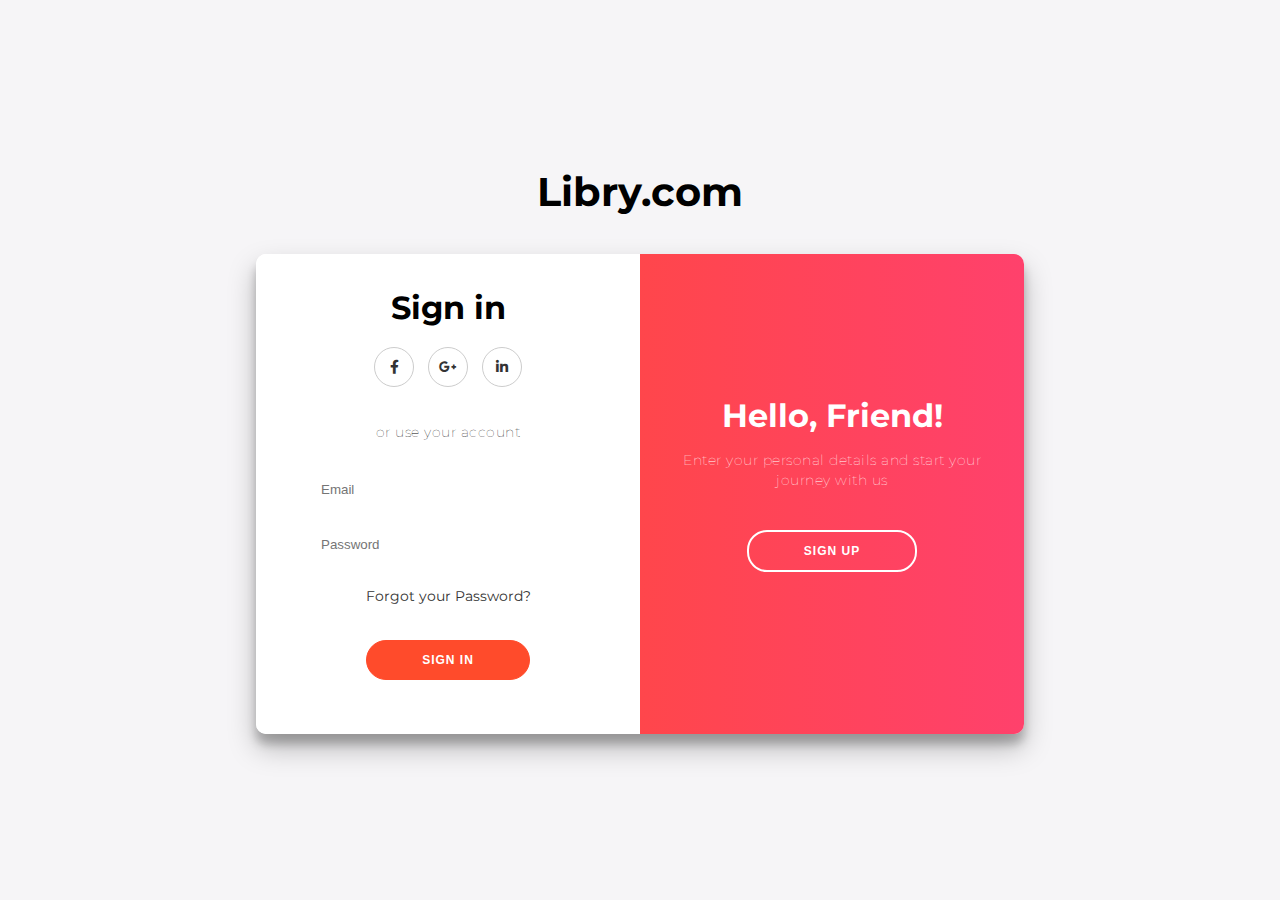
<file: login.html>
<!DOCTYPE html>
<html lang="en">
<head>
    <meta charset="UTF-8">
    <meta name="viewport" content="width=device-width, initial-scale=1.0">
    <title>Libry Login</title>
    <link rel="stylesheet" href="CSS/style.css">
    <link rel="stylesheet" href="https://cdnjs.cloudflare.com/ajax/libs/font-awesome/5.14.0/css/all.min.css">
</head>
<body>
    <!-- Heading -->
    <h1 class="page-heading" style="font-size: 40px;">Libry.com</h1>
    <br>
    <br>
    
    <!-- Main Container -->
    <div class="container" id="main">
        <!-- Sign Up Form -->
        <div class="sign-up">
            <form action="index.html" method="get">
                <h1>Create Account</h1>
                <div class="social-container">
                    <a href="#" class="social"><i class="fab fa-facebook-f"></i></a>
                    <a href="#" class="social"><i class="fab fa-google-plus-g"></i></a>
                    <a href="#" class="social"><i class="fab fa-linkedin-in"></i></a>
                </div>
                <p>or use your email for registration</p>
                <input type="text" name="name" placeholder="Name" required>
                <input type="email" name="email" placeholder="Email" required>
                <input type="password" name="pswd" placeholder="Password" required>
                <button type="submit">Sign Up</button>
            </form>
        </div>
        
        <!-- Sign In Form -->
        <div class="sign-in">
            <form action="index.html" method="get">
                <h1>Sign in</h1>
                <div class="social-container">
                    <a href="#" class="social"><i class="fab fa-facebook-f"></i></a>
                    <a href="#" class="social"><i class="fab fa-google-plus-g"></i></a>
                    <a href="#" class="social"><i class="fab fa-linkedin-in"></i></a>
                </div>
                <p>or use your account</p>
                <input type="email" name="email" placeholder="Email" required>
                <input type="password" name="pswd" placeholder="Password" required>
                <a href="#">Forgot your Password?</a>
                <button type="submit" id="signInButton">Sign In</button>
            </form>
        </div>

        <!-- Overlay Container -->
        <div class="overlay-container">
            <div class="overlay">
                <div class="overlay-left">
                    <h1>Welcome Back!</h1>
                    <p>To keep connected with us please login with your personal info</p>
                    <button type="button" id="signIn">Sign In</button>
                </div>
                <div class="overlay-right">
                    <h1>Hello, Friend!</h1>
                    <p>Enter your personal details and start your journey with us</p>
                    <button type="button" id="signUp">Sign Up</button>
                </div>
            </div>
        </div>
    </div>

    <script>
        const signUpButton = document.getElementById('signUp');
        const signInButton = document.getElementById('signIn');
        const container = document.getElementById('main');

        signUpButton.addEventListener('click', () => {
            container.classList.add("right-panel-active");
        });

        signInButton.addEventListener('click', () => {
            container.classList.remove("right-panel-active");
        });
    </script>
</body>
</html>
</file>
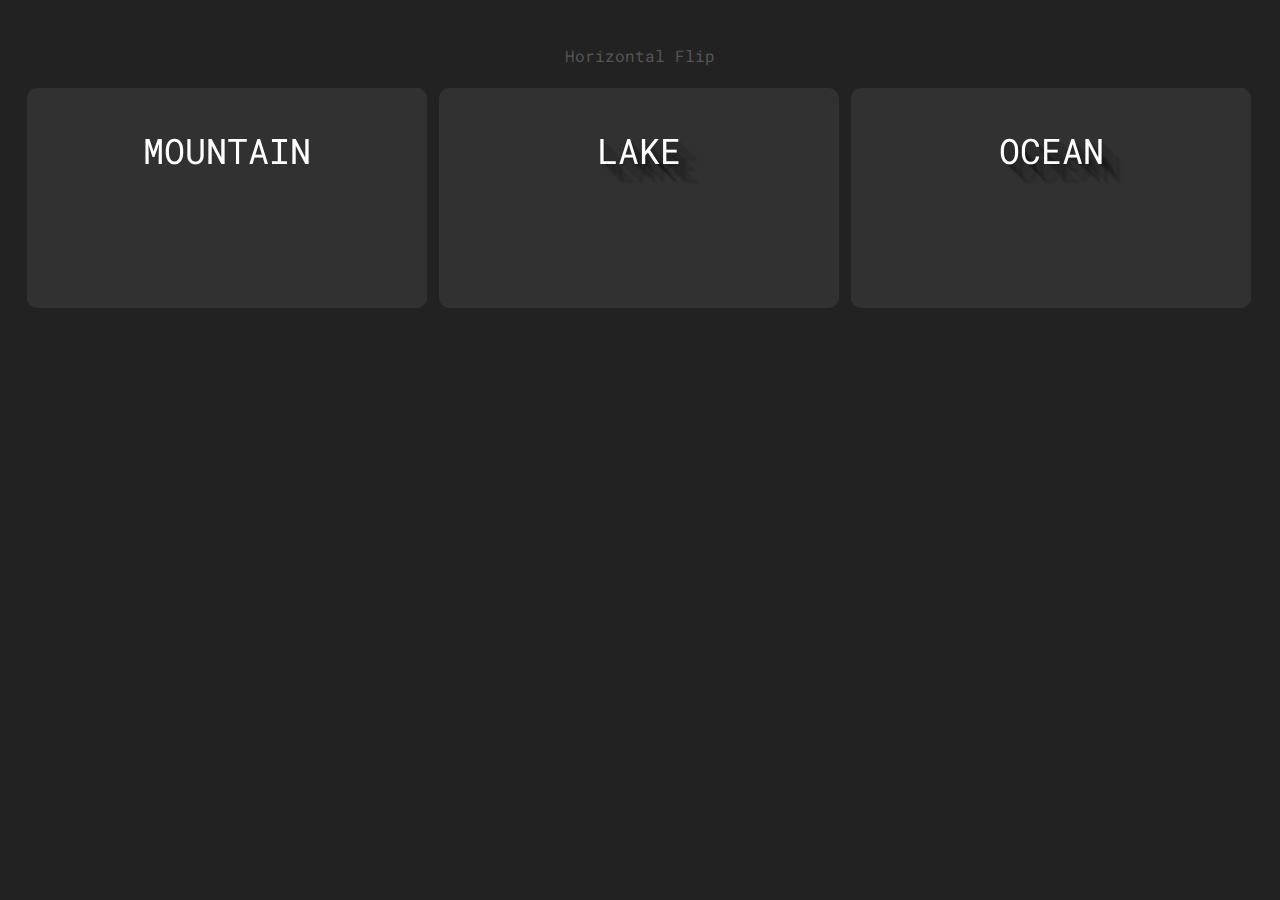
<file: test.html>
<!DOCTYPE html>
<html lang="en">
<head>
    <meta charset="UTF-8">
    <meta name="viewport" content="width=device-width, initial-scale=1.0">
    <title>Document</title>

    <style>
        @import url('https://fonts.googleapis.com/css?family=Roboto+Mono');

* {
  box-sizing: border-box;
  font-weight: normal;
}

body {
  color: #555;
  background: #222;
  text-align: center;
  font-family: 'Roboto Mono';
  padding: 1em;
}

h1 {
  font-size: 2.2em;
}

.flip {
    position: relative;
    >.front,
    >.back {
        display: block;
        transition-timing-function: cubic-bezier(.175, .885, .32, 1.275);
        transition-duration: .5s;
        transition-property: transform, opacity;
    }
    >.front {
        transform: rotateY(0deg);
    }
    >.back {
        position: absolute;
        opacity: 0;
        top: 0px;
        left: 0px;
        width: 100%;
        height: 100%;
        transform: rotateY(-180deg);
    }
    &:hover {
        >.front {
            transform: rotateY(180deg);
        }
        >.back {
            opacity: 1;
            transform: rotateY(0deg);
        }
    }
    &.flip-vertical {
        >.back {
            transform: rotateX(-180deg);
        }
        &:hover {
            >.front {
                transform: rotateX(180deg);
            }
            >.back {
                transform: rotateX(0deg);
            }
        }
    }
}

.flip {
    position: relative;
    display: inline-block;
    margin-right: 2px;
    margin-bottom: 1em;
    width: 400px;
    >.front,
    >.back {
      display: block;
      color: white;
      width: inherit;
      background-size: cover!important;
      background-position: center!important;
      height: 220px;
      padding: 1em 2em;
      background: #313131;
      border-radius: 10px;
      p {
        font-size: 0.9125rem;
        line-height: 160%;
        color: #999;
      }
    }
}

.text-shadow {
text-shadow: 1px 1px rgba(0, 0, 0, 0.04), 2px 2px rgba(0, 0, 0, 0.04), 3px 3px rgba(0, 0, 0, 0.04), 4px 4px rgba(0, 0, 0, 0.04), 0.125rem 0.125rem rgba(0, 0, 0, 0.04), 6px 6px rgba(0, 0, 0, 0.04), 7px 7px rgba(0, 0, 0, 0.04), 8px 8px rgba(0, 0, 0, 0.04), 9px 9px rgba(0, 0, 0, 0.04), 0.3125rem 0.3125rem rgba(0, 0, 0, 0.04), 11px 11px rgba(0, 0, 0, 0.04), 12px 12px rgba(0, 0, 0, 0.04), 13px 13px rgba(0, 0, 0, 0.04), 14px 14px rgba(0, 0, 0, 0.04), 0.625rem 0.625rem rgba(0, 0, 0, 0.04), 16px 16px rgba(0, 0, 0, 0.04), 17px 17px rgba(0, 0, 0, 0.04), 18px 18px rgba(0, 0, 0, 0.04), 19px 19px rgba(0, 0, 0, 0.04), 1.25rem 1.25rem rgba(0, 0, 0, 0.04);
}
    </style>


</head>
<body>

    <!-- horizontal -->

<h4>Horizontal Flip</h4>
<div class="flip">
    <div class="front" style="background-image: url(https://images.pexels.com/photos/540518/pexels-photo-540518.jpeg?w=1260&h=750&dpr=2&auto=compress&cs=tinysrgb)">
       <h1 class="text- shadow">MOUNTAIN</hi>
    </div>
    <div class="back">
       <h2>Angular</h2>
       <p>Good tools make application development quicker and easier to maintain than if you did everything by hand..</p>
    </div>
</div>
<div class="flip">
    <div class="front" style="background-image: url(https://images.pexels.com/photos/414171/pexels-photo-414171.jpeg?w=1260&h=750&dpr=2&auto=compress&cs=tinysrgb)">
       <h1 class="text-shadow">LAKE</hi>
    </div>
    <div class="back">
       <h2>Angular</h2>
       <p>Good tools make application development quicker and easier to maintain than if you did everything by hand..</p>
    </div>
</div>
<div class="flip">
    <div class="front" style="background-image: url(https://images.pexels.com/photos/36717/amazing-animal-beautiful-beautifull.jpg?w=1260&h=750&dpr=2&auto=compress&cs=tinysrgb)">
       <h1 class="text-shadow">OCEAN</hi>
    </div>
    <div class="back">
       <h2>Angular</h2>
       <p>Good tools make application development quicker and easier to maintain than if you did everything by hand..</p>
    </div>
</div>

<br>
<br>



    
</body>
</html>
</file>
<file: CSS/aboutstyle.css>
/* General Styles */
@import url('https://fonts.googleapis.com/css?family=Montserrat:400,800');
body {
    font-family: 'Montserrat', sans-serif;
    margin: 0;
    padding: 0;
    overflow-x: hidden;
}

/* Navbar styles */
.navbar-brand {
    font-size: 1.5em;
    font-weight: bold;
}

.navbar-nav.ml-auto a.nav-link {
    color: #000;
}

.navbar-nav.ml-auto a.nav-link:hover {
    color: #ff4b2b;
}

#mainNav {
    transition: background-color 0.5s ease;
    background-color: rgba(255, 255, 255, 0.8); /* White background with 80% opacity */
}

.fixed-top.scrolled {
    background-color: #fff;
    box-shadow: 0 4px 8px rgba(0, 0, 0, 0.1);
}

/* Video Background Styles */
.video-bg {
    position: relative;
    width: 100%;
    height: 75vh;
    overflow: hidden;
    display: flex;
    align-items: center;
    justify-content: center;
}

#bg-video {
    position: absolute;
    top: 0;
    left: 0;
    width: 100%;
    height: 100%;
    object-fit: cover;
}

/* Floating Search Bar Styles */
.search-bar {
    position: relative;
    z-index: 10;
    text-align: center;
    display: flex;
    justify-content: center;
}

.search-bar form {
    display: flex;
    justify-content: center;
}

.content-wrapper {
    padding-top: 100px; /* Adjust based on navbar height */ /* Space at the bottom */
}

/* Footer */
footer {
  background-color: #ff4b2b;
  position: relative;
  bottom: 0;
  width: 100%;
}

.social-container a {
  color: #fff;
  font-size: 24px;
}

.social-container a {
    color: #fff;
    font-size: 24px;
}

/* Responsive Styles */
@media (max-width: 768px) {
    .search-bar {
        width: 95%;
    }

    .navbar-brand {
        font-size: 1.2em;
    }
}

@media (max-width: 576px) {
    .navbar-brand {
        font-size: 1em;
    }
}




.search-wrapper {
    display: flex;
    justify-content: center;
    align-items: center;
    height: 100vh; /* Adjust based on your layout needs */
    
  }
  
  .search-container {
    
    position: relative;
    width: 600px; /* Search bar width */
  }
  
  .search-input {
    width: 100%;
    padding: 15px 60px 15px 20px; /* Adjust padding to accommodate button */
    border: 3px solid #fff;
    border-radius: 50px;
    background: transparent;
    outline: none;
    font-size: 18px;
    color: #fff;
  }
  .search-input::placeholder {
    color: #fff; /* Placeholder color */
    font-family:  'Montserrat', sans-serif; /* Ensure this matches your input font */
    text-transform: uppercase; /* Optional */
  }
  .search-input:focus {
    color: #ffffff; /* Color of text when typing */
    background-color: rgba(86, 86, 86, 0.8); /* Background color when typing */ 
  }
  
  
  .search-btn {
    position: absolute;
    top: 0;
    right: 0;
    height: 100%;
    width: 60px; /* Button width */
    border: none;
    border-radius: 50px;
    background: #fff;
    color: #fc913a;
    font-size: 18px;
    cursor: pointer;
    display: flex;
    align-items: center;
    justify-content: center;
  }
  
  
  .search-btn i {
    font-size: 20px; /* Adjust icon size if needed */
  }
  






  :root{
    --background-dark: #fff;
    --text-light: rgba(204, 0, 0, 0.6);
    --text-lighter: rgba(255,255,255,0.9);
    --spacing-s: 8px;
    --spacing-m: 16px;
    --spacing-l: 24px;
    --spacing-xl: 32px;
    --spacing-xxl: 64px;
    --width-container: 1200px;
  }
  
  
  
  
  


  .hero-section {
    background-image: url('5.jpg');
    display: flex;
    flex-direction: column; /* Stack children vertically */
    align-items: center; /* Center the items horizontally */
    /* background-image: linear-gradient(180deg, rgba(255, 255, 255, 0.2) 20%, rgba(176, 176, 176, 0.6) 100%); */
    min-height: 100%;
    justify-content: center;
    padding: var(--spacing-xxl) var(--spacing-l);
    position: relative;
    width: 100%;
    overflow: hidden;
    display: flex;
    align-items: center;
    justify-content: center;
}

.hero-heading {
    font-family: 'Montserrat', sans-serif;
    font-weight: 700;
    font-size: 36px;
    margin-top: -30px;
    margin-bottom: 30px;
    text-align: center; /* Center the heading text */
    color: #ffffff; /* Adjust to your preferred color */
}
  
  .card1-grid{
    display: grid;
    grid-template-columns: repeat(1, 1fr);
    grid-column-gap: var(--spacing-l);
    grid-row-gap: var(--spacing-l);
    max-width: var(--width-container);
    width: 100%;
  }
  
  @media(min-width: 540px){
    .card1-grid{
      grid-template-columns: repeat(2, 1fr); 
    }
  }
  
  @media(min-width: 960px){
    .card1-grid{
      grid-template-columns: repeat(4, 1fr); 
    }
  }
  
  .card1{
    list-style: none;
    position: relative;
  }
  
  .card1:before{
    content: '';
    display: block;
    padding-bottom: 150%;
    width: 100%;
  }
  
  .card1__background{
    background-size: cover;
    background-position: center;
    border-radius: var(--spacing-l);
    bottom: 0;
    filter: brightness(0.75) saturate(1.2) contrast(0.85);
    left: 0;
    position: absolute;
    right: 0;
    top: 0;
    transform-origin: center;
    transform: scale(1) translateZ(0);
    transition: 
      filter 200ms linear,
      transform 200ms linear;
  }
  
  .card1:hover .card__background{
    transform: scale(1.05) translateZ(0);
  }
  
  .card1-grid:hover > .card1:not(:hover) .card1__background{
    filter: brightness(0.5) saturate(0) contrast(1.2) blur(20px);
  }
  
  .card1__content{
    left: 0;
    padding: var(--spacing-l);
    position: absolute;
    top: 0;
  }
  
  .card1__category{
    color: var(--text-light);
    font-size: 0.9rem;
    margin-bottom: var(--spacing-s);
    text-transform: uppercase;
  }
  
  .card1__heading{
    color: var(--text-lighter);
    font-size: 1.9rem;
    text-shadow: 2px 2px 20px rgba(0,0,0,0.2);
    line-height: 1.4;
    word-spacing: 100vw;
  }



  /* Profile Card Styles */
.profile-card {
    border-radius: var(--spacing-l);
    box-shadow: 0 4px 8px rgba(0, 0, 0, 0.1);
    margin-bottom: var(--spacing-xl);
}

.profile-card .card-body {
    padding: var(--spacing-l);
}

.profile-card .card-title {
    font-size: 1.2rem;
    color: #333; /* Adjust to your preferred color */
}

.profile-card .card-text {
    font-size: 1rem;
    color: #666; /* Adjust to your preferred color */
}

.profile-card .btn-primary {
    background-color: #007bff;
    border: none;
}
</file>
<file: CSS/book1.css>
/* General Styles */
@import url('https://fonts.googleapis.com/css?family=Montserrat:400,800');

body {
    font-family: 'Montserrat', sans-serif;
    margin: 0;
    padding: 0;
    overflow-x: hidden;
    align-items: center;
    display: flex;
    justify-content: center;
    flex-direction: column;
}

/* Navbar styles */
.navbar-brand {
    font-size: 1.5em;
    font-weight: bold;
}

.navbar-nav.ml-auto a.nav-link {
    color: #000;
}

.navbar-nav.ml-auto a.nav-link:hover {
    color: #ff4b2b;
}

#mainNav {
    transition: background-color 0.5s ease;
    background-color: rgba(255, 255, 255, 0.8); /* White background with 80% opacity */
}

.fixed-top.scrolled {
    background-color: #fff;
    box-shadow: 0 4px 8px rgba(0, 0, 0, 0.1);
}



/* Footer */
footer {
  background-color: #ff4b2b;
  position: relative;
  bottom: 0;
  width: 100%;
}

.social-container a {
  color: #fff;
  font-size: 24px;
}

/* Responsive Styles */
@media (max-width: 768px) {
    .search-bar {
        width: 95%;
    }

    .navbar-brand {
        font-size: 1.2em;
    }
}

@media (max-width: 576px) {
    .navbar-brand {
        font-size: 1em;
    }
}

.container1 {
    position: relative;
    width: 1200px;
    max-width: 100%;
    min-height: 600px;
    background: rgba(228, 227, 225, 0.5);
    border-radius: 10px;
    overflow: hidden;
    box-shadow: 0 14px 28px rgba(0, 0, 0, 0.25), 0 10px 10px rgba(0, 0, 0, 0.22);
    margin-top: 100px;
    
}


.abpic{
    margin: 3.5% 2% 3.5% 3.5%;
    background-size: cover;
    height: 600px;
}

.abdis{
    text-align: center;
    padding: 10% 10% 5% 10%;
    font-size: 40px;
    font-weight: 400;

}

.news-card__post-genre{
    opacity: 50%;
    margin-top: -2%;
    margin-bottom: 1%;
}

.news-card__excerpt{
    padding-right: 2%;
}
</file>
<file: CSS/booksstyle.css>
/* General Styles */
@import url('https://fonts.googleapis.com/css?family=Montserrat:400,800');
body {
  font-family: 'Montserrat', sans-serif;
  margin: 0;
  padding: 0;
  overflow-x: hidden;
}

/* Navbar styles */
.navbar-brand {
  font-size: 1.5em;
  font-weight: bold;
}

.navbar-nav.ml-auto a.nav-link {
  color: #000;
}

.navbar-nav.ml-auto a.nav-link:hover {
  color: #ff4b2b;
}

#mainNav {
  transition: background-color 0.5s ease;
  background-color: rgba(255, 255, 255, 0.8); /* White background with 80% opacity */
}

.fixed-top.scrolled {
  background-color: #fff;
  box-shadow: 0 4px 8px rgba(0, 0, 0, 0.1);
}

footer {
  background-color: #ff4b2b;
  position: relative;
  bottom: 0;
  width: 100%;
}

.social-container a {
  color: #fff;
  font-size: 24px;
}

.content-heading{
  font-family: 'Montserrat', sans-serif;
    font-weight: 700;
    font-size: 36px;
    margin-bottom: 30px;
    text-align: center; /* Center the heading text */
    color: #333;
}

.content-subheading{
  font-family: 'Montserrat', sans-serif;
    font-weight: 700;
    font-size: 26px;
    margin-bottom: 30px;
    margin-left: 200px;
    text-align: left; /* Center the heading text */
    color: #333;
}




/* CSS variables and mixins using PostCSS syntax */
:root {
--card-height-large-screen: 25rem;
--card-height-mobile: 12rem;
}

.content-wrapper {
margin: 0 auto;
max-width: 1200px;
display: flex;
flex-flow: row wrap;
justify-content: center;
padding: 0.5rem;
}

.news-card {
border: 0px solid aqua;
margin: 0.5rem;
position: relative;
height: var(--card-height-mobile);
overflow: hidden;
border-radius: 0.5rem;
flex: 1;
min-width: 200px;
max-width: 200px;
box-shadow: 0 0 1rem rgba(0, 0, 0, 0.5);

}

.news-card::before {
  content: '';
  position: absolute;
  top: 0;
  left: 0;
  width: 100%;
  height: 100%;
  background: rgba(0, 0, 0, 0) linear-gradient(to bottom, rgba(0, 0, 0, 0) 50%, rgba(0, 0, 0, 0.7) 80%);
  z-index: 0;
}

.news-card__image {
width: 100%;
height: 100%;
display: block;
object-fit: fill;
transition: transform 3s ease;
-webkit-backface-visibility: hidden;
backface-visibility: hidden;
position: relative;
z-index: -1;
}

.news-card__text-wrapper {
position: absolute;
bottom: 0rem;
padding: 1rem;
color: white;
transition: background-color 1.5s ease;
}

.news-card__title {
transition: color 1s ease;
margin-bottom: .5rem;
font-size: x-large;
}

.news-card__post-genre {
font-size: .7rem;
margin-bottom: .5rem;
color: #CCC;
}

.news-card__details-wrapper {
max-height: 0;
opacity: 0;
transition: max-height 1.5s ease, opacity 1s ease;
}

@media (min-width: 900px) {
.news-card {
  height: var(--card-height-large-screen);
}
.news-card:hover .news-card__details-wrapper {
  max-height: var(--card-height-large-screen);
  opacity: 1;
}
.news-card:hover .news-card__text-wrapper {
  background-color: rgba(0, 0, 0, 0.6);
}
.news-card:hover .news-card__title {
  color: yellow;
}
.news-card:hover .news-card__image {
  transform: scale(1.2);
  z-index: -1;
}
}

.news-card__excerpt {
font-weight: 300;
}

.news-card__read-more {
background: black;
color: #bbb;
display: block;
padding: 0.4rem 0.6rem;
border-radius: 0.3rem;
margin-top: 1rem;
border: 1px solid #444;
font-size: 0.8rem;
-webkit-backface-visibility: hidden;
backface-visibility: hidden;
text-decoration: none;
width: 7rem;
margin-left: auto;
position: relative;
z-index: 5;
}

.news-card__read-more i {
position: relative;
left: 0.2rem;
color: #888;
transition: left 0.5s ease, color 0.6s ease;
-webkit-backface-visibility: hidden;
backface-visibility: hidden;
}

.news-card a {
  position: relative;
  left: 0.2rem;
  color: #ffffff;
  transition: left 0.5s ease, color 0.6s ease;
  -webkit-backface-visibility: hidden;
  backface-visibility: hidden;
  text-decoration: none;
    &:hover{color: #ffca2b;
      transform: scale(1.05);

    }
  }

.news-card__read-more:hover i {
left: 0.5rem;
color: yellow;
}
</file>
<file: CSS/style.css>
@import url('https://fonts.googleapis.com/css?family=Montserrat:400,800');

* {
    box-sizing: border-box;
}

body {
    align-items: center;
    display: flex;
    justify-content: center;
    flex-direction: column;
    background-color: #f6f5f7;
    font-family: 'Montserrat', sans-serif;
    min-height: 100vh;
    margin: 0;
}

.container {
    position: relative;
    width: 768px;
    max-width: 100%;
    min-height: 480px;
    background: #fff;
    border-radius: 10px;
    overflow: hidden;
    box-shadow: 0 14px 28px rgba(0, 0, 0, 0.25), 0 10px 10px rgba(0, 0, 0, 0.22);
}

.sign-up, .sign-in {
    position: absolute;
    top: 0;
    left: 0;
    height: 100%;
    transition: all 0.6s ease-in-out;
}

.sign-up {
    width: 50%;
    opacity: 0;
    z-index: 1;
}

.sign-in {
    width: 50%;
    z-index: 2;
}

form {
    background: #fff;
    display: flex;
    align-items: center;
    justify-content: center;
    flex-direction: column;
    padding: 0 50px;
    height: 100%;
    text-align: center;  
}

h1 {
    font-weight: bold;
    margin: 0;
}

p {
    font-size: 14px;
    font-weight: 100;
    line-height: 20px;
    letter-spacing: 0.5px;
    margin: 15px 0 20px;
}

input {
    background: #fff;
    padding: 12px 15px;
    margin: 8px 15px;
    width: 100%;
    border-radius: 5px;
    border: none;
    outline: none;
}

a {
    color: #333;
    font-size: 14px;
    text-decoration: none;
    margin: 15px 0;
}

button {
    color: #fff;
    background: #ff4b2b;
    font-size: 12px;
    font-weight: bold;
    padding: 12px 55px;
    margin: 20px;
    border-radius: 20px;
    border: 1px solid #ff4b2b;
    outline: none;
    letter-spacing: 1px;
    text-transform: uppercase;
    transition: transform 80ms ease-in;
    cursor: pointer;
}

button:active {
    transform: scale(0.9);
}

#signIn, #signUp {
    background-color: transparent;
    border: 2px solid #fff;
}

.container.right-panel-active .sign-in {
    transform: translateX(100%);
    opacity: 0;
    z-index: 1;
}

.container.right-panel-active .sign-up {
    transform: translateX(100%);
    opacity: 1;
    z-index: 5;
}

.overlay-container {
    position: absolute;
    top: 0;
    left: 50%;
    width: 50%;
    height: 100%;
    overflow: hidden;
    transition: transform 0.6s ease-in-out;
    z-index: 100;
}

.container.right-panel-active .overlay-container {
    transform: translateX(-100%);
}

.overlay {
    position: relative;
    color: #fff;
    background: #ff416c;
    left: -100%;
    height: 100%;
    width: 200%;
    background: linear-gradient(to right, #ff4b2b, #ff416c);
    transform: translateX(0);
    transition: transform 0.6s ease-in-out;
}

.container.right-panel-active .overlay {
    transform: translateX(50%);
}

.overlay-left, .overlay-right {
    position: absolute;
    display: flex;
    align-items: center;
    justify-content: center;
    flex-direction: column;
    padding: 0 40px;
    text-align: center;
    top: 0;
    height: 100%;
    width: 50%;
    transform: translateX(0);
    transition: transform 0.6s ease-in-out;
}

.overlay-left {
    transform: translateX(-20%);
}

.overlay-right {
    right: 0;
    transform: translateX(0);
}

.container.right-panel-active .overlay-left {
    transform: translateX(0);
}

.container.right-panel-active .overlay-right {
    transform: translateX(20%);
}

.social-container {
    margin: 20px 0;
}

.social-container a {
    height: 40px;
    width: 40px;
    margin: 0 5px;
    display: inline-flex;
    justify-content: center;
    align-items: center;
    border: 1px solid #ccc;
    border-radius: 50%;
}
</file>
